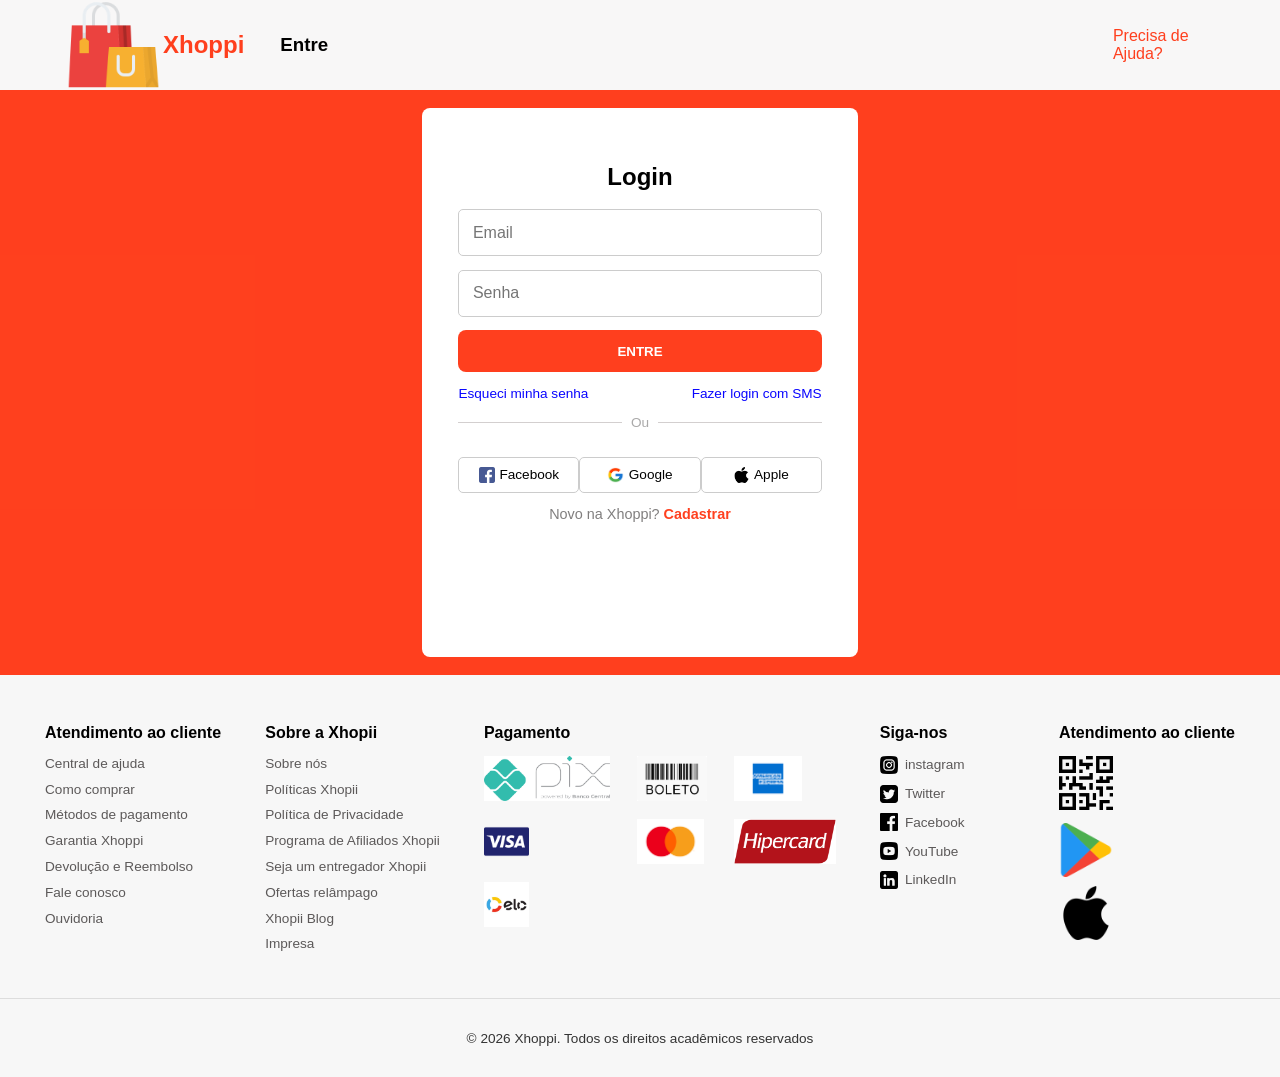
<file: view/index.html>
<!DOCTYPE html>
<html lang="pt-BR">
<head>
    <meta charset="UTF-8">
    <meta name="viewport" content="width=device-width, initial-scale=1.0">
    <title>Login</title>
    <link rel="stylesheet" href="../assets/style.css">
</head>
<body>

    <section class="barra-inicial">
        <img class="logo" src="../assets/img/logo-xhoppi.png">
        <section class="conteudo-inicial">
            <h2>Xhoppi</h2>
        </section>
        <h3>Entre</h3>
        <p>Precisa de Ajuda?</p>
    </section>

   <section class="fundo">
    <section class="forms">
        <h2>Login</h2>

        <input type="email" placeholder="Email"  required>
        <input type="password" placeholder="Senha" required>

        <button class="btn-entrar"><a href="home.html">ENTRE</a></button> 

        <div class="links-linha">
            <a href="redefinir-senha.html">Esqueci minha senha</a>
            <a href="#">Fazer login com SMS</a>
        </div>

        <div class="divisor">
            <p>Ou</p>
        </div>

        <div class="login-social">
            <button class="social">
                <img src="../assets/img/facebook-azul.png" alt="Facebook login"> Facebook
            </button>

            <button class="social">
                <img src="../assets/img/google.png" alt="Facebook login"> Google
            </button>

            <button class="social">
                <img src="../assets/img/apple.png" alt="Facebook login"> Apple
            </button>
        </div>

        <p class="cadastro-texto">Novo na Xhoppi? <a href="cadastro-cliente.html">Cadastrar</a></p>
    </section>
    
</section>

    <section class="rodape">
    <div class="rodape-coluna">
        <h1>Atendimento ao cliente</h1>
        <ul>
            <li>Central de ajuda</li>
            <li>Como comprar</li>
            <li>Métodos de pagamento</li>
            <li>Garantia Xhoppi</li>
            <li>Devolução e Reembolso</li>
            <li>Fale conosco</li>
            <li>Ouvidoria</li>
        </ul>
    </div>

    <div class="rodape-coluna">
        <h1>Sobre a Xhopii</h1>
        <ul>
            <li>Sobre nós</li>
            <li>Políticas Xhopii</li>
            <li>Política de Privacidade</li>
            <li>Programa de Afiliados Xhopii</li>
            <li>Seja um entregador Xhopii</li>
            <li>Ofertas relâmpago</li>
            <li>Xhopii Blog</li>
            <li>Impresa</li>
        </ul>
    </div>

    <div class="rodape-coluna">
        <h1>Pagamento</h1>
        <div class="pagamento-icones">
            <img src="../assets/img/pix.png" alt="Pix">
            <img src="../assets/img/boleto.png" alt="Boleto">
            <img src="../assets/img/amex.png" alt="Amex">
            <img src="../assets/img/visa.png" alt="Visa">
            <img src="../assets/img/master.png" alt="Mastercard">
            <img src="../assets/img/hipercard.png" alt="Hipercard">
            <img src="../assets/img/elo.png" alt="Elo">
        </div>
    </div>

    <div class="rodape-coluna">
        <h1>Siga-nos</h1>
        <ul>
          <li><img src="../assets/img/insta.png" alt="logo instagram"> instagram</li>  
            <li> <img src="../assets/img/twitter.png" alt="logo twitter"> Twitter</li>
            <li><img src="../assets/img/facebook.png" alt=""> Facebook</li>
            <li><img src="../assets/img/youtube.png" alt=""> YouTube</li>
            <li><img src="../assets/img/linkedin.png" alt="logo Linkedin"> LinkedIn</li>
        </ul>
    </div>

    <div class="rodape-coluna">
        <h1>Atendimento ao cliente</h1>
        <img class="qrcode" src="../assets/img/qr.png" alt="QR Code">
        <img class="loja-app" src="../assets/img/google-play.png" alt="Google Play">
        <img class="loja-app" src="../assets/img/app-store.png" alt="App Store">
    </div>
</section>

<section class="rodape-final">
    <p>&copy; 2026 Xhoppi. Todos os direitos acadêmicos reservados</p>
</section>


</body>
</html>
</file>
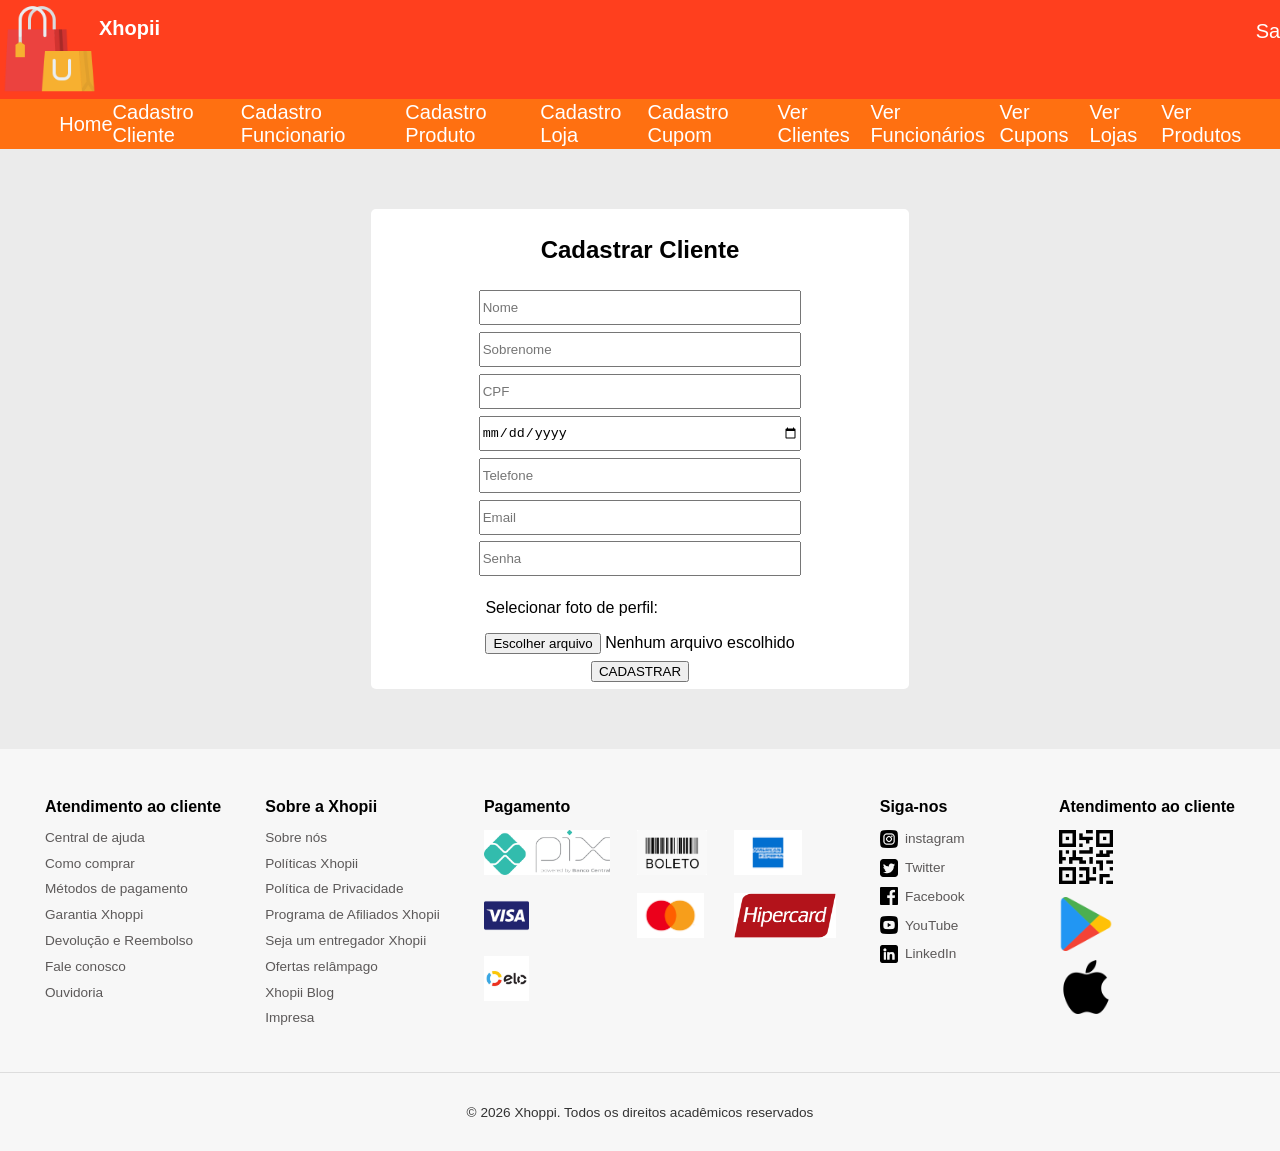
<file: view/cadastro-cliente.html>
<!DOCTYPE html>
<html lang="pt-BR">
<head>
    <meta charset="UTF-8">
    <meta name="viewport" content="width=device-width, initial-scale=1.0">
    <title>Cadastro Cliente</title>
    <link rel="stylesheet" href="../assets/cliente.css">
</head>
<body>
    <header class="logo">
        <img src="../assets/img/logo-xhoppi.png" alt="Logo Xhopii">
        <h2>Xhopii</h2>
        <p><a href="index.html">Sair</a></p>
    </header>

    <nav class="menu">
        <ul>
            <li><a href="home.html">Home</a></li>
            <li><a href="cadastro-cliente.html">Cadastro Cliente</a></li>
            <li><a href="cadastro-funcionario.html">Cadastro Funcionario</a></li>
            <li><a href="cadastro-produto.html">Cadastro Produto</a></li>
            <li><a href="cadastro-loja.html">Cadastro Loja</a></li>
            <li><a href="cadastro-cupom.html">Cadastro Cupom</a></li>
            <li><a href="ver-cliente.html">Ver Clientes</a></li>
            <li><a href="ver-funcionario.html">Ver Funcionários</a></li>
            <li><a href="ver-cupom.html">Ver Cupons</a></li>
            <li><a href="ver-loja.html">Ver Lojas</a></li>
            <li><a href="produtos.html">Ver Produtos</a></li>
        </ul>
    </nav>
<main>
    <section class="cadastro">
        <form action="#">
            <div class="Titulo"><h1>Cadastrar Cliente</h1></div>
            <input type="text" placeholder="Nome">
            <input type="text" placeholder="Sobrenome">
            <input type="text" placeholder="CPF">
            <input type="date">
            <input type="tel" placeholder="Telefone">
            <input type="email" placeholder="Email">
            <input type="password" placeholder="Senha">
            <div class="selecionar-foto">
                <p>Selecionar foto de perfil:</p>
                <div class="upload">
                    <button type="button" class="escolher">Escolher arquivo</button>
                    <span class="nenhum">Nenhum arquivo escolhido</span>
                </div>
            </div>
            <button type="submit" class="btn-cadastrar">CADASTRAR</button>
        </form>
    </section>
</main>


    <section class="rodape">
        <div class="rodape-coluna">
            <h1>Atendimento ao cliente</h1>
            <ul>
                <li>Central de ajuda</li>
                <li>Como comprar</li>
                <li>Métodos de pagamento</li>
                <li>Garantia Xhoppi</li>
                <li>Devolução e Reembolso</li>
                <li>Fale conosco</li>
                <li>Ouvidoria</li>
            </ul>
        </div>
    
        <div class="rodape-coluna">
            <h1>Sobre a Xhopii</h1>
            <ul>
                <li>Sobre nós</li>
                <li>Políticas Xhopii</li>
                <li>Política de Privacidade</li>
                <li>Programa de Afiliados Xhopii</li>
                <li>Seja um entregador Xhopii</li>
                <li>Ofertas relâmpago</li>
                <li>Xhopii Blog</li>
                <li>Impresa</li>
            </ul>
        </div>
    
        <div class="rodape-coluna">
            <h1>Pagamento</h1>
            <div class="pagamento-icones">
                <img src="../assets/img/pix.png" alt="Pix">
                <img src="../assets/img/boleto.png" alt="Boleto">
                <img src="../assets/img/amex.png" alt="Amex">
                <img src="../assets/img/visa.png" alt="Visa">
                <img src="../assets/img/master.png" alt="Mastercard">
                <img src="../assets/img/hipercard.png" alt="Hipercard">
                <img src="../assets/img/elo.png" alt="Elo">
            </div>
        </div>
    
        <div class="rodape-coluna">
            <h1>Siga-nos</h1>
            <ul>
              <li><img src="../assets/img/insta.png" alt="logo instagram"> instagram</li>  
                <li> <img src="../assets/img/twitter.png" alt="logo twitter"> Twitter</li>
                <li><img src="../assets/img/facebook.png" alt=""> Facebook</li>
                <li><img src="../assets/img/youtube.png" alt=""> YouTube</li>
                <li><img src="../assets/img/linkedin.png" alt="logo Linkedin"> LinkedIn</li>
            </ul>
        </div>
    
        <div class="rodape-coluna">
            <h1>Atendimento ao cliente</h1>
            <img class="qrcode" src="../assets/img/qr.png" alt="QR Code">
            <img class="loja-app" src="../assets/img/google-play.png" alt="Google Play">
            <img class="loja-app" src="../assets/img/app-store.png" alt="App Store">
        </div>
    </section>
    
    <section class="rodape-final">
        <p>&copy; 2026 Xhoppi. Todos os direitos acadêmicos reservados</p>
    </section>
</body>
</html>
</file>
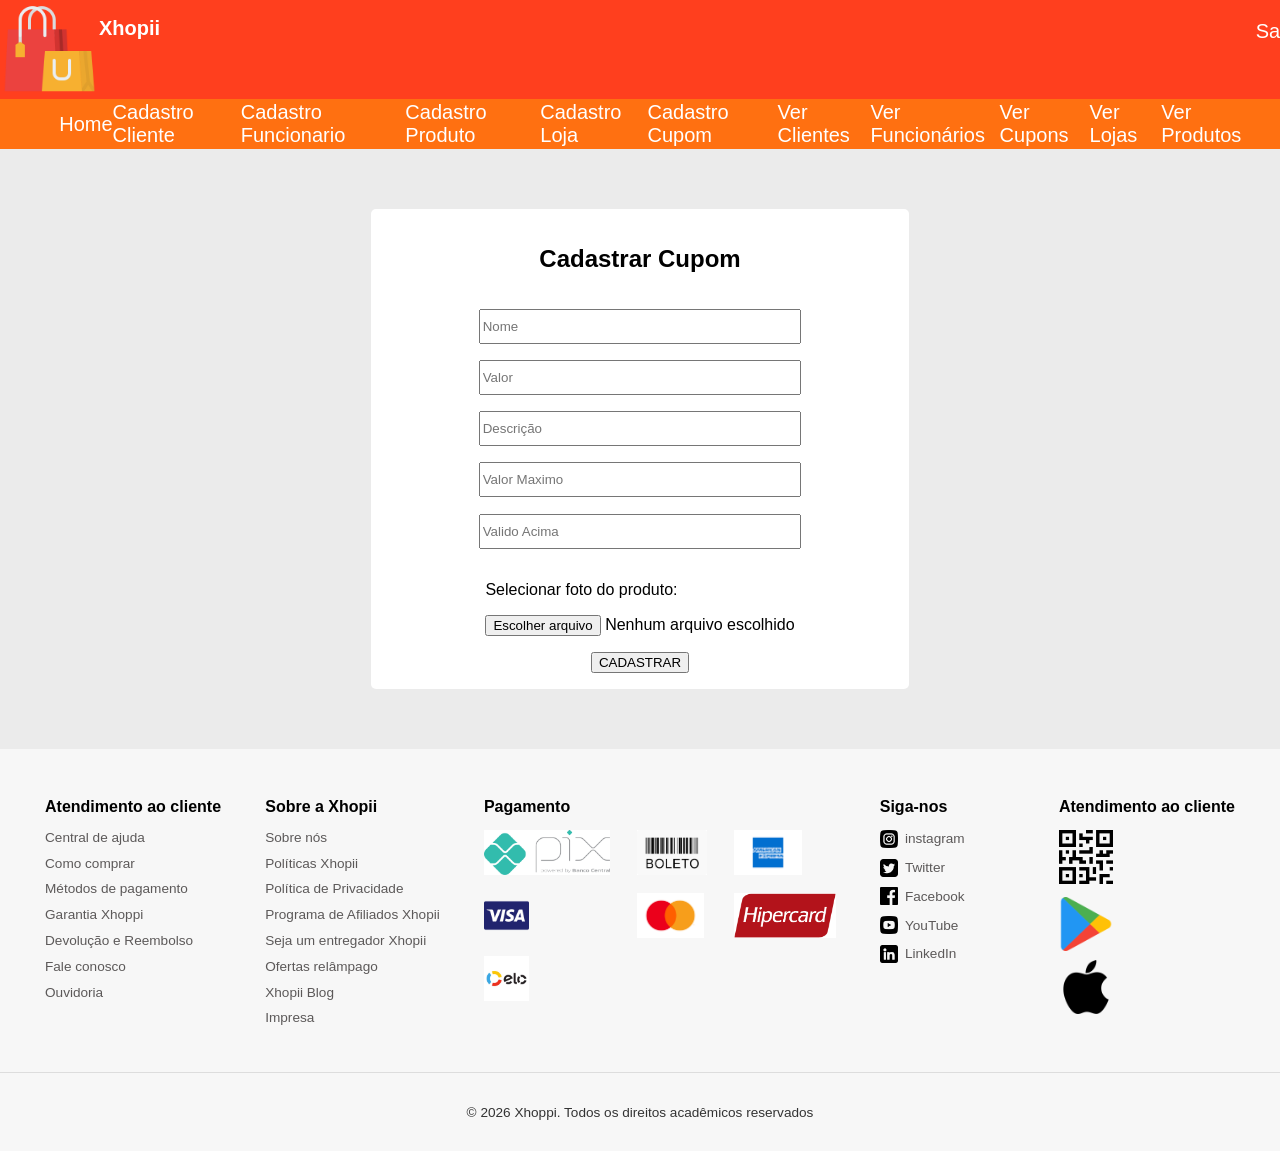
<file: view/cadastro-cupom.html>
<!DOCTYPE html>
<html lang="pt-BR">
<head>
    <meta charset="UTF-8">
    <meta name="viewport" content="width=device-width, initial-scale=1.0">
    <title>Cadastro Produto</title>
    <link rel="stylesheet" href="../assets/cliente.css">
</head>
<body>
    <header class="logo">
        <img src="../assets/img/logo-xhoppi.png" alt="Logo Xhopii">
        <h2>Xhopii</h2>
        <p><a href="index.html">Sair</a></p>
    </header>

    <nav class="menu">
        <ul>
            <li><a href="home.html">Home</a></li>
            <li><a href="cadastro-cliente.html">Cadastro Cliente</a></li>
            <li><a href="cadastro-funcionario.html">Cadastro Funcionario</a></li>
            <li><a href="cadastro-produto.html">Cadastro Produto</a></li>
            <li><a href="cadastro-loja.html">Cadastro Loja</a></li>
            <li><a href="cadastro-cupom.html">Cadastro Cupom</a></li>
            <li><a href="ver-cliente.html">Ver Clientes</a></li>
            <li><a href="ver-funcionario.html">Ver Funcionários</a></li>
            <li><a href="ver-cupom.html">Ver Cupons</a></li>
            <li><a href="ver-loja.html">Ver Lojas</a></li>
            <li><a href="produtos.html">Ver Produtos</a></li>
        </ul>
    </nav>
<main>
    <section class="cadastro">
        <form action="#">
            <div class="Titulo"><h1>Cadastrar Cupom</h1></div>
            <input type="text" placeholder="Nome">
            <input type="text" placeholder="Valor">
            <input type="text" placeholder="Descrição">
            <input type="text" placeholder="Valor Maximo">
            <input type="text" placeholder="Valido Acima">
            
            <div class="selecionar-foto">
                <p>Selecionar foto do produto:</p>
                <div class="upload">
                    <button type="button" class="escolher">Escolher arquivo</button>
                    <span class="nenhum">Nenhum arquivo escolhido</span>
                </div>
            </div>
            <button type="submit" class="btn-cadastrar">CADASTRAR</button>
        </form>
    </section>
</main>


    <section class="rodape">
        <div class="rodape-coluna">
            <h1>Atendimento ao cliente</h1>
            <ul>
                <li>Central de ajuda</li>
                <li>Como comprar</li>
                <li>Métodos de pagamento</li>
                <li>Garantia Xhoppi</li>
                <li>Devolução e Reembolso</li>
                <li>Fale conosco</li>
                <li>Ouvidoria</li>
            </ul>
        </div>
    
        <div class="rodape-coluna">
            <h1>Sobre a Xhopii</h1>
            <ul>
                <li>Sobre nós</li>
                <li>Políticas Xhopii</li>
                <li>Política de Privacidade</li>
                <li>Programa de Afiliados Xhopii</li>
                <li>Seja um entregador Xhopii</li>
                <li>Ofertas relâmpago</li>
                <li>Xhopii Blog</li>
                <li>Impresa</li>
            </ul>
        </div>
    
        <div class="rodape-coluna">
            <h1>Pagamento</h1>
            <div class="pagamento-icones">
                <img src="../assets/img/pix.png" alt="Pix">
                <img src="../assets/img/boleto.png" alt="Boleto">
                <img src="../assets/img/amex.png" alt="Amex">
                <img src="../assets/img/visa.png" alt="Visa">
                <img src="../assets/img/master.png" alt="Mastercard">
                <img src="../assets/img/hipercard.png" alt="Hipercard">
                <img src="../assets/img/elo.png" alt="Elo">
            </div>
        </div>
    
        <div class="rodape-coluna">
            <h1>Siga-nos</h1>
            <ul>
              <li><img src="../assets/img/insta.png" alt="logo instagram"> instagram</li>  
                <li> <img src="../assets/img/twitter.png" alt="logo twitter"> Twitter</li>
                <li><img src="../assets/img/facebook.png" alt=""> Facebook</li>
                <li><img src="../assets/img/youtube.png" alt=""> YouTube</li>
                <li><img src="../assets/img/linkedin.png" alt="logo Linkedin"> LinkedIn</li>
            </ul>
        </div>
    
        <div class="rodape-coluna">
            <h1>Atendimento ao cliente</h1>
            <img class="qrcode" src="../assets/img/qr.png" alt="QR Code">
            <img class="loja-app" src="../assets/img/google-play.png" alt="Google Play">
            <img class="loja-app" src="../assets/img/app-store.png" alt="App Store">
        </div>
    </section>
    
    <section class="rodape-final">
        <p>&copy; 2026 Xhoppi. Todos os direitos acadêmicos reservados</p>
    </section>
</body>
</html>
</file>
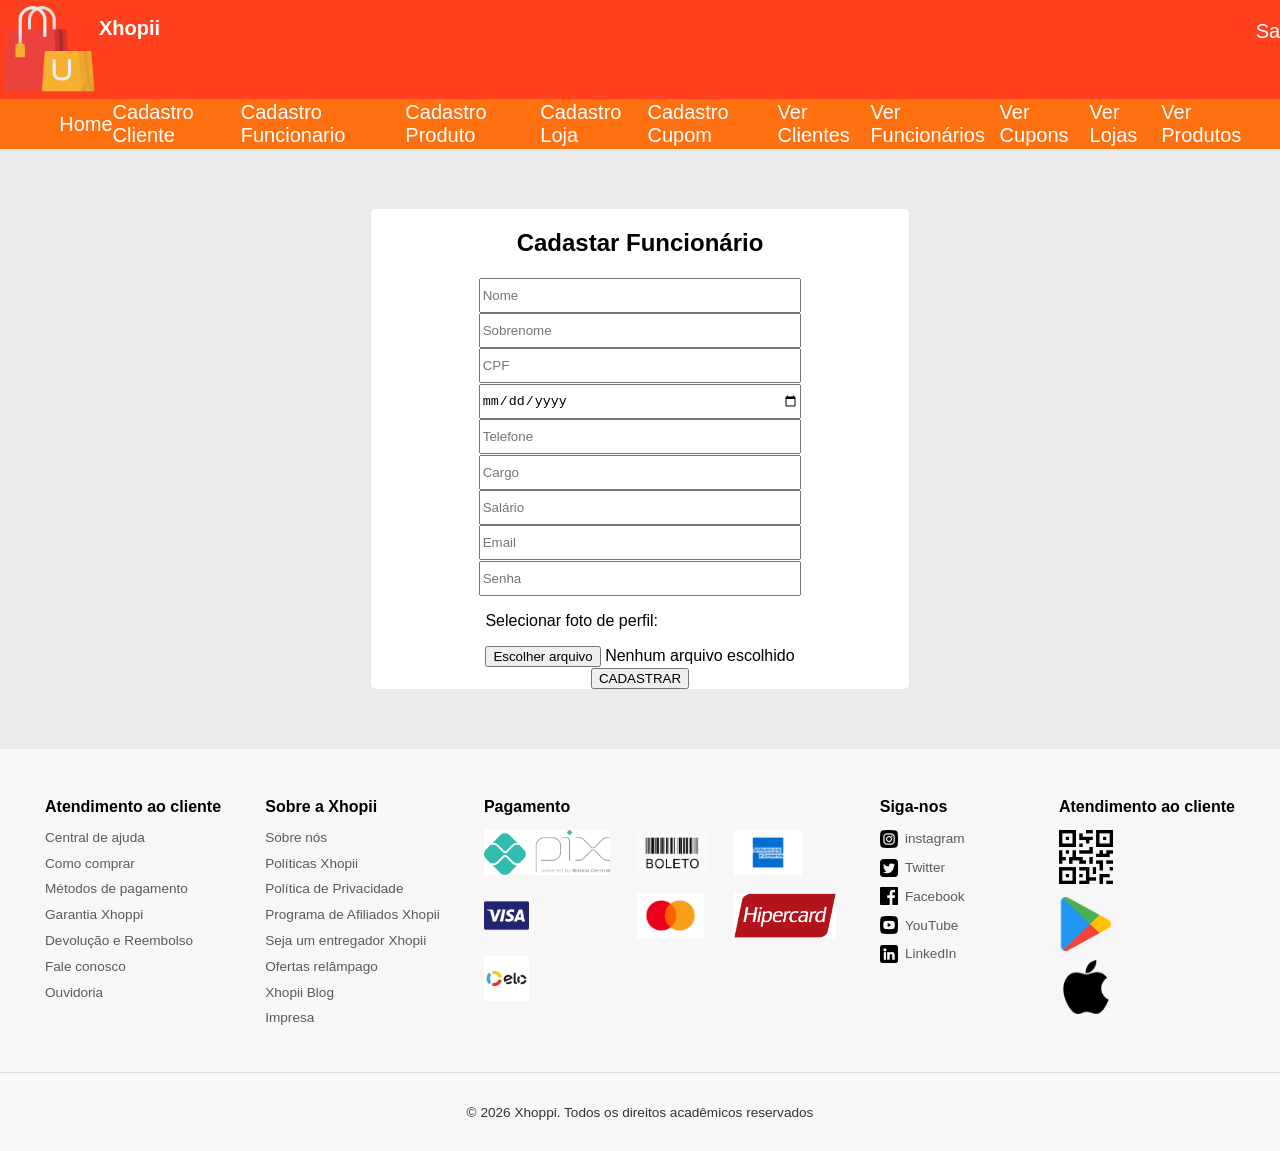
<file: view/cadastro-funcionario.html>
<!DOCTYPE html>
<html lang="pt-BR">
<head>
    <meta charset="UTF-8">
    <meta name="viewport" content="width=device-width, initial-scale=1.0">
    <title>Cadastro Funcionario</title>
    <link rel="stylesheet" href="../assets/cliente.css">
</head>
<body>
    <header class="logo">
        <img src="../assets/img/logo-xhoppi.png" alt="Logo Xhopii">
        <h2>Xhopii</h2>
        <p><a href="index.html">Sair</a></p>
    </header>

    <nav class="menu">
        <ul>
            <li><a href="home.html">Home</a></li>
            <li><a href="cadastro-cliente.html">Cadastro Cliente</a></li>
            <li><a href="cadastro-funcionario.html">Cadastro Funcionario</a></li>
            <li><a href="cadastro-produto.html">Cadastro Produto</a></li>
            <li><a href="cadastro-loja.html">Cadastro Loja</a></li>
            <li><a href="cadastro-cupom.html">Cadastro Cupom</a></li>
            <li><a href="ver-cliente.html">Ver Clientes</a></li>
            <li><a href="ver-funcionario.html">Ver Funcionários</a></li>
            <li><a href="ver-cupom.html">Ver Cupons</a></li>
            <li><a href="ver-loja.html">Ver Lojas</a></li>
            <li><a href="produtos.html">Ver Produtos</a></li>
        </ul>
    </nav>
<main>
    <section class="cadastro">
        <form action="#">
            <div class="Titulo"><h1>Cadastar Funcionário</h1></div>
            <input type="text" placeholder="Nome">
            <input type="text" placeholder="Sobrenome">
            <input type="text" placeholder="CPF">
            <input type="date">
            <input type="tel" placeholder="Telefone">
            <input type="text" placeholder="Cargo">
            <input type="text" placeholder="Salário">
            <input type="email" placeholder="Email">
            <input type="password" placeholder="Senha">
            <div class="selecionar-foto">
                <p>Selecionar foto de perfil:</p>
                <div class="upload">
                    <button type="button" class="escolher">Escolher arquivo</button>
                    <span class="nenhum">Nenhum arquivo escolhido</span>
                </div>
            </div>
            <button type="submit" class="btn-cadastrar">CADASTRAR</button>
        </form>
    </section>
</main>


    <section class="rodape">
        <div class="rodape-coluna">
            <h1>Atendimento ao cliente</h1>
            <ul>
                <li>Central de ajuda</li>
                <li>Como comprar</li>
                <li>Métodos de pagamento</li>
                <li>Garantia Xhoppi</li>
                <li>Devolução e Reembolso</li>
                <li>Fale conosco</li>
                <li>Ouvidoria</li>
            </ul>
        </div>
    
        <div class="rodape-coluna">
            <h1>Sobre a Xhopii</h1>
            <ul>
                <li>Sobre nós</li>
                <li>Políticas Xhopii</li>
                <li>Política de Privacidade</li>
                <li>Programa de Afiliados Xhopii</li>
                <li>Seja um entregador Xhopii</li>
                <li>Ofertas relâmpago</li>
                <li>Xhopii Blog</li>
                <li>Impresa</li>
            </ul>
        </div>
    
        <div class="rodape-coluna">
            <h1>Pagamento</h1>
            <div class="pagamento-icones">
                <img src="../assets/img/pix.png" alt="Pix">
                <img src="../assets/img/boleto.png" alt="Boleto">
                <img src="../assets/img/amex.png" alt="Amex">
                <img src="../assets/img/visa.png" alt="Visa">
                <img src="../assets/img/master.png" alt="Mastercard">
                <img src="../assets/img/hipercard.png" alt="Hipercard">
                <img src="../assets/img/elo.png" alt="Elo">
            </div>
        </div>
    
        <div class="rodape-coluna">
            <h1>Siga-nos</h1>
            <ul>
              <li><img src="../assets/img/insta.png" alt="logo instagram"> instagram</li>  
                <li> <img src="../assets/img/twitter.png" alt="logo twitter"> Twitter</li>
                <li><img src="../assets/img/facebook.png" alt=""> Facebook</li>
                <li><img src="../assets/img/youtube.png" alt=""> YouTube</li>
                <li><img src="../assets/img/linkedin.png" alt="logo Linkedin"> LinkedIn</li>
            </ul>
        </div>
    
        <div class="rodape-coluna">
            <h1>Atendimento ao cliente</h1>
            <img class="qrcode" src="../assets/img/qr.png" alt="QR Code">
            <img class="loja-app" src="../assets/img/google-play.png" alt="Google Play">
            <img class="loja-app" src="../assets/img/app-store.png" alt="App Store">
        </div>
    </section>
    
    <section class="rodape-final">
        <p>&copy; 2026 Xhoppi. Todos os direitos acadêmicos reservados</p>
    </section>
</body>
</html>
</file>
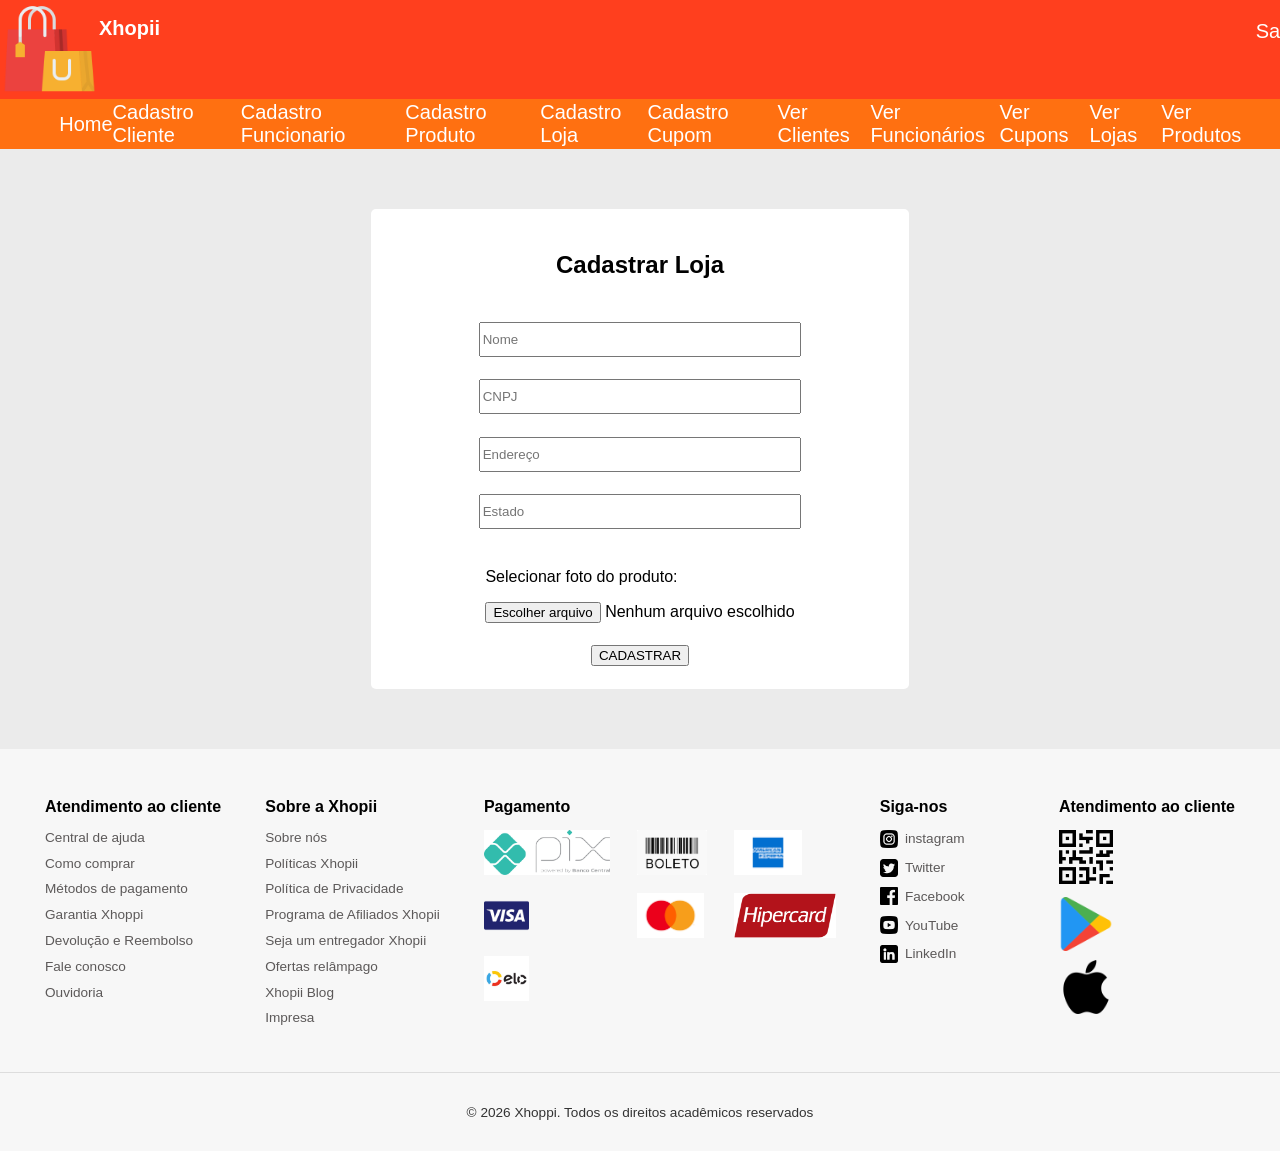
<file: view/cadastro-loja.html>
<!DOCTYPE html>
<html lang="pt-BR">
<head>
    <meta charset="UTF-8">
    <meta name="viewport" content="width=device-width, initial-scale=1.0">
    <title>Cadastro Produto</title>
    <link rel="stylesheet" href="../assets/cliente.css">
</head>
<body>
    <header class="logo">
        <img src="../assets/img/logo-xhoppi.png" alt="Logo Xhopii">
        <h2>Xhopii</h2>
        <p><a href="index.html">Sair</a></p>
    </header>

    <nav class="menu">
        <ul>
            <li><a href="home.html">Home</a></li>
            <li><a href="cadastro-cliente.html">Cadastro Cliente</a></li>
            <li><a href="cadastro-funcionario.html">Cadastro Funcionario</a></li>
            <li><a href="cadastro-produto.html">Cadastro Produto</a></li>
            <li><a href="cadastro-loja.html">Cadastro Loja</a></li>
            <li><a href="cadastro-cupom.html">Cadastro Cupom</a></li>
            <li><a href="ver-cliente.html">Ver Clientes</a></li>
            <li><a href="ver-funcionario.html">Ver Funcionários</a></li>
            <li><a href="ver-cupom.html">Ver Cupons</a></li>
            <li><a href="ver-loja.html">Ver Lojas</a></li>
            <li><a href="produtos.html">Ver Produtos</a></li>
        </ul>
    </nav>
<main>
    <section class="cadastro">
        <form action="#">
            <div class="Titulo"><h1>Cadastrar Loja</h1></div>
            <input type="text" placeholder="Nome">
            <input type="text" placeholder="CNPJ">
            <input type="text" placeholder="Endereço">
            <input type="text" placeholder="Estado">
            
            <div class="selecionar-foto">
                <p>Selecionar foto do produto:</p>
                <div class="upload">
                    <button type="button" class="escolher">Escolher arquivo</button>
                    <span class="nenhum">Nenhum arquivo escolhido</span>
                </div>
            </div>
            <button type="submit" class="btn-cadastrar">CADASTRAR</button>
        </form>
    </section>
</main>


    <section class="rodape">
        <div class="rodape-coluna">
            <h1>Atendimento ao cliente</h1>
            <ul>
                <li>Central de ajuda</li>
                <li>Como comprar</li>
                <li>Métodos de pagamento</li>
                <li>Garantia Xhoppi</li>
                <li>Devolução e Reembolso</li>
                <li>Fale conosco</li>
                <li>Ouvidoria</li>
            </ul>
        </div>
    
        <div class="rodape-coluna">
            <h1>Sobre a Xhopii</h1>
            <ul>
                <li>Sobre nós</li>
                <li>Políticas Xhopii</li>
                <li>Política de Privacidade</li>
                <li>Programa de Afiliados Xhopii</li>
                <li>Seja um entregador Xhopii</li>
                <li>Ofertas relâmpago</li>
                <li>Xhopii Blog</li>
                <li>Impresa</li>
            </ul>
        </div>
    
        <div class="rodape-coluna">
            <h1>Pagamento</h1>
            <div class="pagamento-icones">
                <img src="../assets/img/pix.png" alt="Pix">
                <img src="../assets/img/boleto.png" alt="Boleto">
                <img src="../assets/img/amex.png" alt="Amex">
                <img src="../assets/img/visa.png" alt="Visa">
                <img src="../assets/img/master.png" alt="Mastercard">
                <img src="../assets/img/hipercard.png" alt="Hipercard">
                <img src="../assets/img/elo.png" alt="Elo">
            </div>
        </div>
    
        <div class="rodape-coluna">
            <h1>Siga-nos</h1>
            <ul>
              <li><img src="../assets/img/insta.png" alt="logo instagram"> instagram</li>  
                <li> <img src="../assets/img/twitter.png" alt="logo twitter"> Twitter</li>
                <li><img src="../assets/img/facebook.png" alt=""> Facebook</li>
                <li><img src="../assets/img/youtube.png" alt=""> YouTube</li>
                <li><img src="../assets/img/linkedin.png" alt="logo Linkedin"> LinkedIn</li>
            </ul>
        </div>
    
        <div class="rodape-coluna">
            <h1>Atendimento ao cliente</h1>
            <img class="qrcode" src="../assets/img/qr.png" alt="QR Code">
            <img class="loja-app" src="../assets/img/google-play.png" alt="Google Play">
            <img class="loja-app" src="../assets/img/app-store.png" alt="App Store">
        </div>
    </section>
    
    <section class="rodape-final">
        <p>&copy; 2026 Xhoppi. Todos os direitos acadêmicos reservados</p>
    </section>
</body>
</html>
</file>
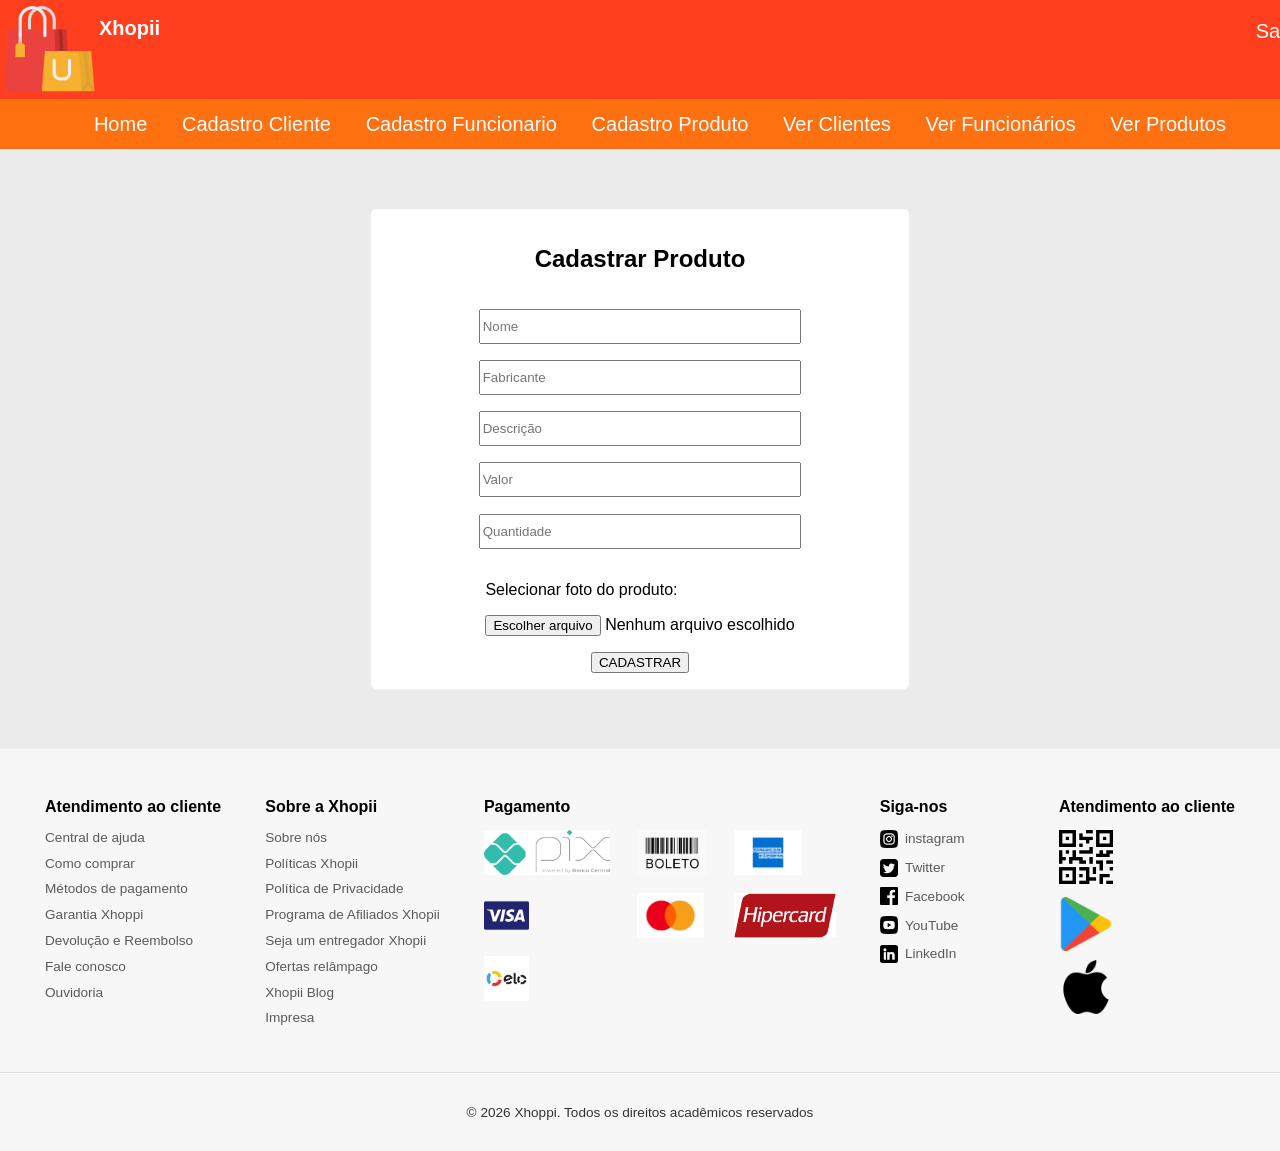
<file: view/cadastro-produto.html>
<!DOCTYPE html>
<html lang="pt-BR">
<head>
    <meta charset="UTF-8">
    <meta name="viewport" content="width=device-width, initial-scale=1.0">
    <title>Cadastro Produto</title>
    <link rel="stylesheet" href="../assets/cliente.css">
</head>
<body>
    <header class="logo">
        <img src="../assets/img/logo-xhoppi.png" alt="Logo Xhopii">
        <h2>Xhopii</h2>
        <p><a href="index.html">Sair</a></p>
    </header>

    <nav class="menu">
        <ul>
            <li><a href="home.html">Home</a></li>
            <li><a href="cadastro-cliente.html">Cadastro Cliente</a></li>
            <li><a href="cadastro-funcionario.html">Cadastro Funcionario</a></li>
            <li><a href="cadastro-produto.html">Cadastro Produto</a></li>
            <li><a href="ver-cliente.html">Ver Clientes</a></li>
            <li><a href="ver-funcionario.html">Ver Funcionários</a></li>
            <li><a href="produtos.html">Ver Produtos</a></li>
        </ul>
    </nav>
<main>
    <section class="cadastro">
        <form action="#">
            <div class="Titulo"><h1>Cadastrar Produto</h1></div>
            <input type="text" placeholder="Nome">
            <input type="text" placeholder="Fabricante">
            <input type="text" placeholder="Descrição">
            <input type="text" placeholder="Valor">
            <input type="text" placeholder="Quantidade">
            
            <div class="selecionar-foto">
                <p>Selecionar foto do produto:</p>
                <div class="upload">
                    <button type="button" class="escolher">Escolher arquivo</button>
                    <span class="nenhum">Nenhum arquivo escolhido</span>
                </div>
            </div>
            <button type="submit" class="btn-cadastrar">CADASTRAR</button>
        </form>
    </section>
</main>


    <section class="rodape">
        <div class="rodape-coluna">
            <h1>Atendimento ao cliente</h1>
            <ul>
                <li>Central de ajuda</li>
                <li>Como comprar</li>
                <li>Métodos de pagamento</li>
                <li>Garantia Xhoppi</li>
                <li>Devolução e Reembolso</li>
                <li>Fale conosco</li>
                <li>Ouvidoria</li>
            </ul>
        </div>
    
        <div class="rodape-coluna">
            <h1>Sobre a Xhopii</h1>
            <ul>
                <li>Sobre nós</li>
                <li>Políticas Xhopii</li>
                <li>Política de Privacidade</li>
                <li>Programa de Afiliados Xhopii</li>
                <li>Seja um entregador Xhopii</li>
                <li>Ofertas relâmpago</li>
                <li>Xhopii Blog</li>
                <li>Impresa</li>
            </ul>
        </div>
    
        <div class="rodape-coluna">
            <h1>Pagamento</h1>
            <div class="pagamento-icones">
                <img src="../assets/img/pix.png" alt="Pix">
                <img src="../assets/img/boleto.png" alt="Boleto">
                <img src="../assets/img/amex.png" alt="Amex">
                <img src="../assets/img/visa.png" alt="Visa">
                <img src="../assets/img/master.png" alt="Mastercard">
                <img src="../assets/img/hipercard.png" alt="Hipercard">
                <img src="../assets/img/elo.png" alt="Elo">
            </div>
        </div>
    
        <div class="rodape-coluna">
            <h1>Siga-nos</h1>
            <ul>
              <li><img src="../assets/img/insta.png" alt="logo instagram"> instagram</li>  
                <li> <img src="../assets/img/twitter.png" alt="logo twitter"> Twitter</li>
                <li><img src="../assets/img/facebook.png" alt=""> Facebook</li>
                <li><img src="../assets/img/youtube.png" alt=""> YouTube</li>
                <li><img src="../assets/img/linkedin.png" alt="logo Linkedin"> LinkedIn</li>
            </ul>
        </div>
    
        <div class="rodape-coluna">
            <h1>Atendimento ao cliente</h1>
            <img class="qrcode" src="../assets/img/qr.png" alt="QR Code">
            <img class="loja-app" src="../assets/img/google-play.png" alt="Google Play">
            <img class="loja-app" src="../assets/img/app-store.png" alt="App Store">
        </div>
    </section>
    
    <section class="rodape-final">
        <p>&copy; 2026 Xhoppi. Todos os direitos acadêmicos reservados</p>
    </section>
</body>
</html>
</file>
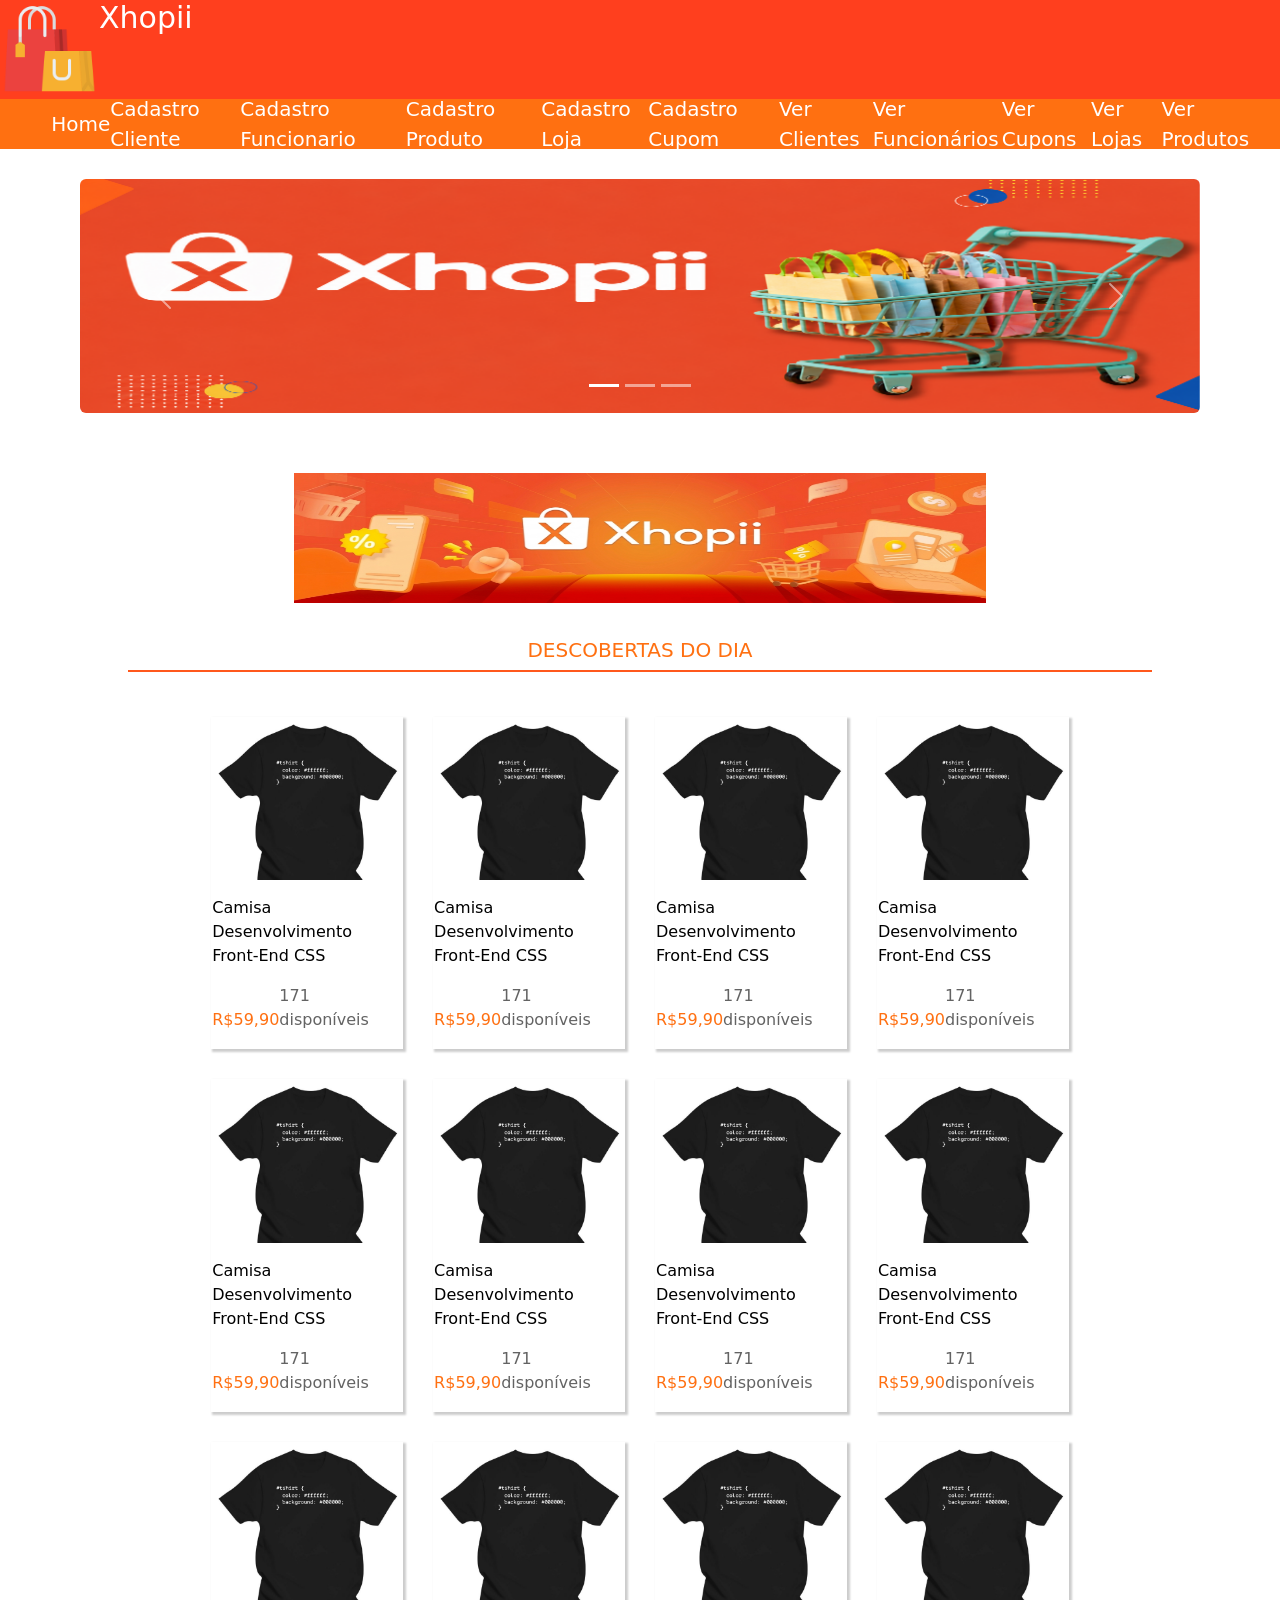
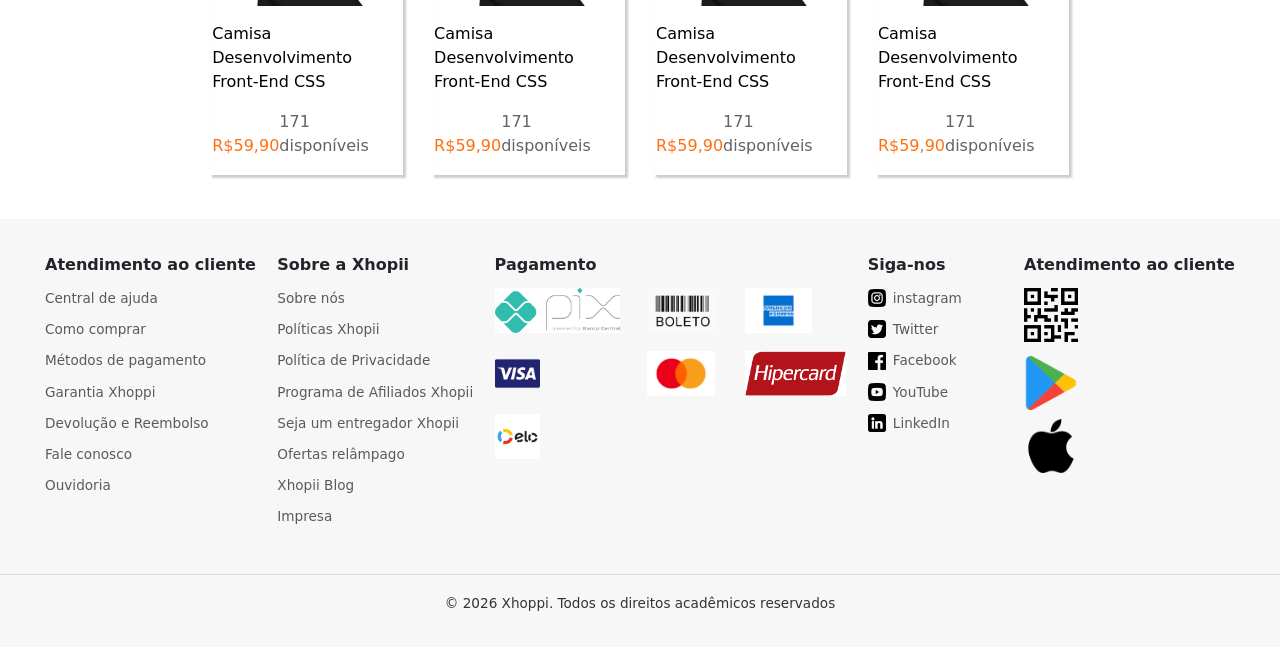
<file: view/home.html>
<!DOCTYPE html>
<html lang="pt-BR">
<head>
    <meta charset="UTF-8">
    <meta name="viewport" content="width=device-width, initial-scale=1.0">
    <link rel="stylesheet" href="../assets/home.css">
    <link href="https://cdn.jsdelivr.net/npm/bootstrap@5.3.3/dist/css/bootstrap.min.css" rel="stylesheet">
    <title>Home</title>
</head>
<body>
    
    <header class="logo">
        <img src="../assets/img/logo-xhoppi.png" alt="Logo Xhopii">
        <h2>Xhopii</h2>
        <p><a href="index.html">Sair</a></p>
    </header>

    <nav class="menu">
        <ul>
            <li><a href="home.html">Home</a></li>
            <li><a href="cadastro-cliente.html">Cadastro Cliente</a></li>
            <li><a href="cadastro-funcionario.html">Cadastro Funcionario</a></li>
            <li><a href="cadastro-produto.html">Cadastro Produto</a></li>
            <li><a href="cadastro-loja.html">Cadastro Loja</a></li>
            <li><a href="cadastro-cupom.html">Cadastro Cupom</a></li>
            <li><a href="ver-cliente.html">Ver Clientes</a></li>
            <li><a href="ver-funcionario.html">Ver Funcionários</a></li>
            <li><a href="ver-cupom.html">Ver Cupons</a></li>
            <li><a href="ver-loja.html">Ver Lojas</a></li>
            <li><a href="produtos.html">Ver Produtos</a></li>
        </ul>
    </nav>

    <!-- Carrossel -->
   <div class="container-carousel">
        <div id="carouselXhopii" class="carousel slide banner-carousel" data-bs-ride="carousel">

            <div class="carousel-indicators">
                <button type="button" data-bs-target="#carouselXhopii" data-bs-slide-to="0" class="active" aria-current="true" aria-label="Slide 1"></button>
                <button type="button" data-bs-target="#carouselXhopii" data-bs-slide-to="1" aria-label="Slide 2"></button>
                <button type="button" data-bs-target="#carouselXhopii" data-bs-slide-to="2" aria-label="Slide 3"></button>
            </div>

            <div class="carousel-inner">
                <div class="carousel-item active">
                    <img src="../assets/img/card1.png" class="d-block w-100" alt="Card 1">
                </div>
                <div class="carousel-item">
                    <img src="../assets/img/card2.png" class="d-block w-100" alt="Card 2">
                </div>
                <div class="carousel-item">
                    <img src="../assets/img/card3.png" class="d-block w-100" alt="Card 3">
                </div>
            </div>

            <button class="carousel-control-prev" type="button" data-bs-target="#carouselXhopii" data-bs-slide="prev">
                <span class="carousel-control-prev-icon" aria-hidden="true"></span>
                <span class="visually-hidden">Anterior</span>
            </button>
            <button class="carousel-control-next" type="button" data-bs-target="#carouselXhopii" data-bs-slide="next">
                <span class="carousel-control-next-icon" aria-hidden="true"></span>
                <span class="visually-hidden">Próximo</span>
            </button>

        </div>
    </div>
    <div class="anuncio">
        
            <img src="../assets/img/xhopii-banner.jpeg" alt="Banner Xhopii">
        
    </div>
    <div class="descobertas">
        <h5>DESCOBERTAS DO DIA</h5>
    </div>
     <section class="camisas">
        <a class="linkproduto" href="ver-produto.html"><div class="cartaocamisa">
            <figure><img src="../assets/img/produto1.png" alt=""></figure>
            <p>Camisa Desenvolvimento Front-End CSS</p>
            <div>
                <p>R$59,90</p>
                <p class="disponivel">171 disponíveis</p>
            </div>
        </div>
        </a>
        <a class="linkproduto" href="ver-produto.html"><div class="cartaocamisa">
            <figure><img src="../assets/img/produto1.png" alt=""></figure>
            <p>Camisa Desenvolvimento Front-End CSS</p>
            <div>
                <p>R$59,90</p>
                <p class="disponivel">171 disponíveis</p>
            </div>
        </div>
        </a>
        <a class="linkproduto" href="ver-produto.html"><div class="cartaocamisa">
            <figure><img src="../assets/img/produto1.png" alt=""></figure>
            <p>Camisa Desenvolvimento Front-End CSS</p>
            <div>
                <p>R$59,90</p>
                <p class="disponivel">171 disponíveis</p>
            </div>
        </div>
        </a>
        <a class="linkproduto" href="ver-produto.html"><div class="cartaocamisa">
            <figure><img src="../assets/img/produto1.png" alt=""></figure>
            <p>Camisa Desenvolvimento Front-End CSS</p>
            <div>
                <p>R$59,90</p>
                <p class="disponivel">171 disponíveis</p>
            </div>
        </div>
        </a>
        <a class="linkproduto" href="ver-produto.html"><div class="cartaocamisa">
            <figure><img src="../assets/img/produto1.png" alt=""></figure>
            <p>Camisa Desenvolvimento Front-End CSS</p>
            <div>
                <p>R$59,90</p>
                <p class="disponivel">171 disponíveis</p>
            </div>
        </div>
        </a>
        <a class="linkproduto" href="ver-produto.html"><div class="cartaocamisa">
            <figure><img src="../assets/img/produto1.png" alt=""></figure>
            <p>Camisa Desenvolvimento Front-End CSS</p>
            <div>
                <p>R$59,90</p>
                <p class="disponivel">171 disponíveis</p>
            </div>
        </div>
        </a>
        <a class="linkproduto" href="ver-produto.html"><div class="cartaocamisa">
            <figure><img src="../assets/img/produto1.png" alt=""></figure>
            <p>Camisa Desenvolvimento Front-End CSS</p>
            <div>
                <p>R$59,90</p>
                <p class="disponivel">171 disponíveis</p>
            </div>
        </div>
        </a>
        <a class="linkproduto" href="ver-produto.html"><div class="cartaocamisa">
            <figure><img src="../assets/img/produto1.png" alt=""></figure>
            <p>Camisa Desenvolvimento Front-End CSS</p>
            <div>
                <p>R$59,90</p>
                <p class="disponivel">171 disponíveis</p>
            </div>
        </div>
        </a>
        <a class="linkproduto" href="ver-produto.html"><div class="cartaocamisa">
            <figure><img src="../assets/img/produto1.png" alt=""></figure>
            <p>Camisa Desenvolvimento Front-End CSS</p>
            <div>
                <p>R$59,90</p>
                <p class="disponivel">171 disponíveis</p>
            </div>
        </div>
        </a>
        <a class="linkproduto" href="ver-produto.html"><div class="cartaocamisa">
            <figure><img src="../assets/img/produto1.png" alt=""></figure>
            <p>Camisa Desenvolvimento Front-End CSS</p>
            <div>
                <p>R$59,90</p>
                <p class="disponivel">171 disponíveis</p>
            </div>
        </div>
        </a>
        <a class="linkproduto" href="ver-produto.html"><div class="cartaocamisa">
            <figure><img src="../assets/img/produto1.png" alt=""></figure>
            <p>Camisa Desenvolvimento Front-End CSS</p>
            <div>
                <p>R$59,90</p>
                <p class="disponivel">171 disponíveis</p>
            </div>
        </div>
        </a>
        <a class="linkproduto" href="ver-produto.html"><div class="cartaocamisa">
            <figure><img src="../assets/img/produto1.png" alt=""></figure>
            <p>Camisa Desenvolvimento Front-End CSS</p>
            <div>
                <p>R$59,90</p>
                <p class="disponivel">171 disponíveis</p>
            </div>
        </div>
        </a>
    </section>

    <section class="rodape">
        <div class="rodape-coluna">
            <h1>Atendimento ao cliente</h1>
            <ul>
                <li>Central de ajuda</li>
                <li>Como comprar</li>
                <li>Métodos de pagamento</li>
                <li>Garantia Xhoppi</li>
                <li>Devolução e Reembolso</li>
                <li>Fale conosco</li>
                <li>Ouvidoria</li>
            </ul>
        </div>
    
        <div class="rodape-coluna">
            <h1>Sobre a Xhopii</h1>
            <ul>
                <li>Sobre nós</li>
                <li>Políticas Xhopii</li>
                <li>Política de Privacidade</li>
                <li>Programa de Afiliados Xhopii</li>
                <li>Seja um entregador Xhopii</li>
                <li>Ofertas relâmpago</li>
                <li>Xhopii Blog</li>
                <li>Impresa</li>
            </ul>
        </div>
    
        <div class="rodape-coluna">
            <h1>Pagamento</h1>
            <div class="pagamento-icones">
                <img src="../assets/img/pix.png" alt="Pix">
                <img src="../assets/img/boleto.png" alt="Boleto">
                <img src="../assets/img/amex.png" alt="Amex">
                <img src="../assets/img/visa.png" alt="Visa">
                <img src="../assets/img/master.png" alt="Mastercard">
                <img src="../assets/img/hipercard.png" alt="Hipercard">
                <img src="../assets/img/elo.png" alt="Elo">
            </div>
        </div>
    
        <div class="rodape-coluna">
            <h1>Siga-nos</h1>
            <ul>
              <li><img src="../assets/img/insta.png" alt="logo instagram"> instagram</li>  
                <li> <img src="../assets/img/twitter.png" alt="logo twitter"> Twitter</li>
                <li><img src="../assets/img/facebook.png" alt=""> Facebook</li>
                <li><img src="../assets/img/youtube.png" alt=""> YouTube</li>
                <li><img src="../assets/img/linkedin.png" alt="logo Linkedin"> LinkedIn</li>
            </ul>
        </div>
    
        <div class="rodape-coluna">
            <h1>Atendimento ao cliente</h1>
            <img class="qrcode" src="../assets/img/qr.png" alt="QR Code">
            <img class="loja-app" src="../assets/img/google-play.png" alt="Google Play">
            <img class="loja-app" src="../assets/img/app-store.png" alt="App Store">
        </div>
    </section>
    
    <section class="rodape-final">
        <p>&copy; 2026 Xhoppi. Todos os direitos acadêmicos reservados</p>
    </section>

    <!-- Bootstrap JS  -->
    <script src="https://cdn.jsdelivr.net/npm/bootstrap@5.3.3/dist/js/bootstrap.bundle.min.js"></script>
</body>
</html>
</file>
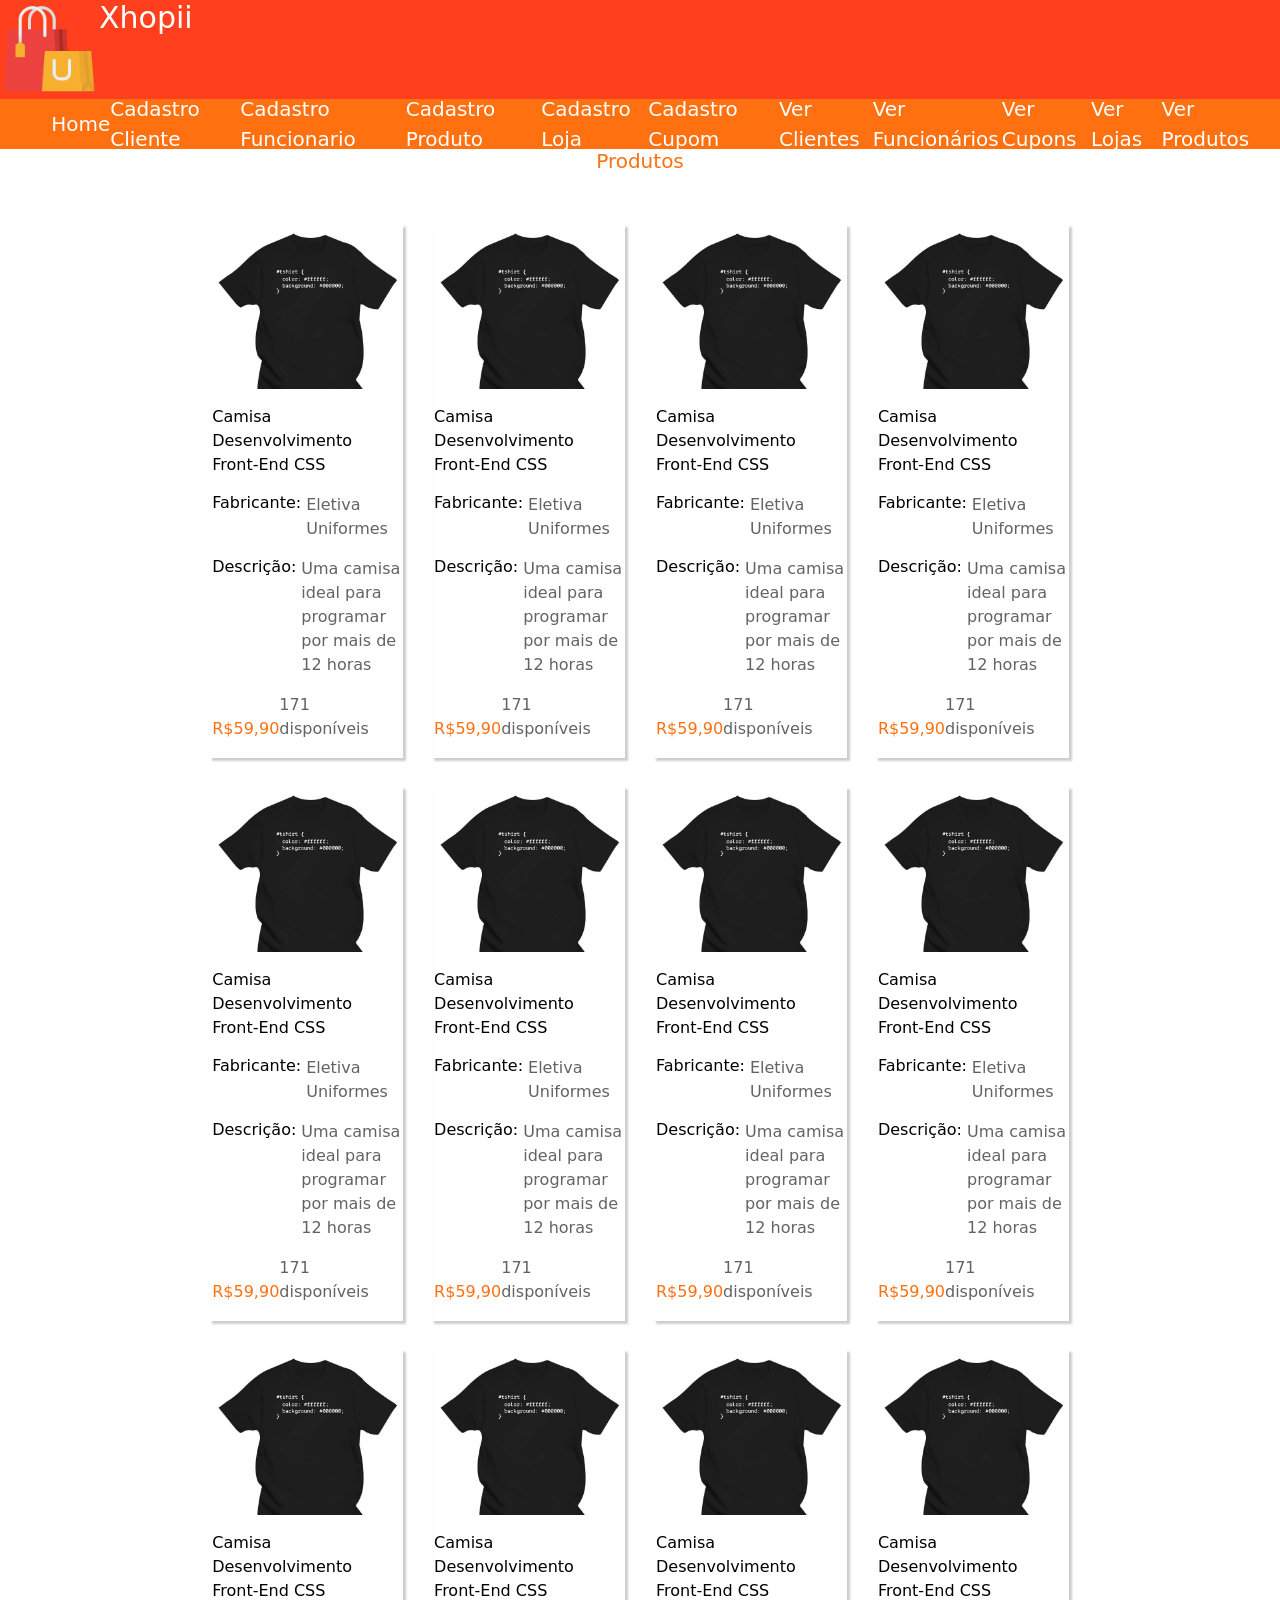
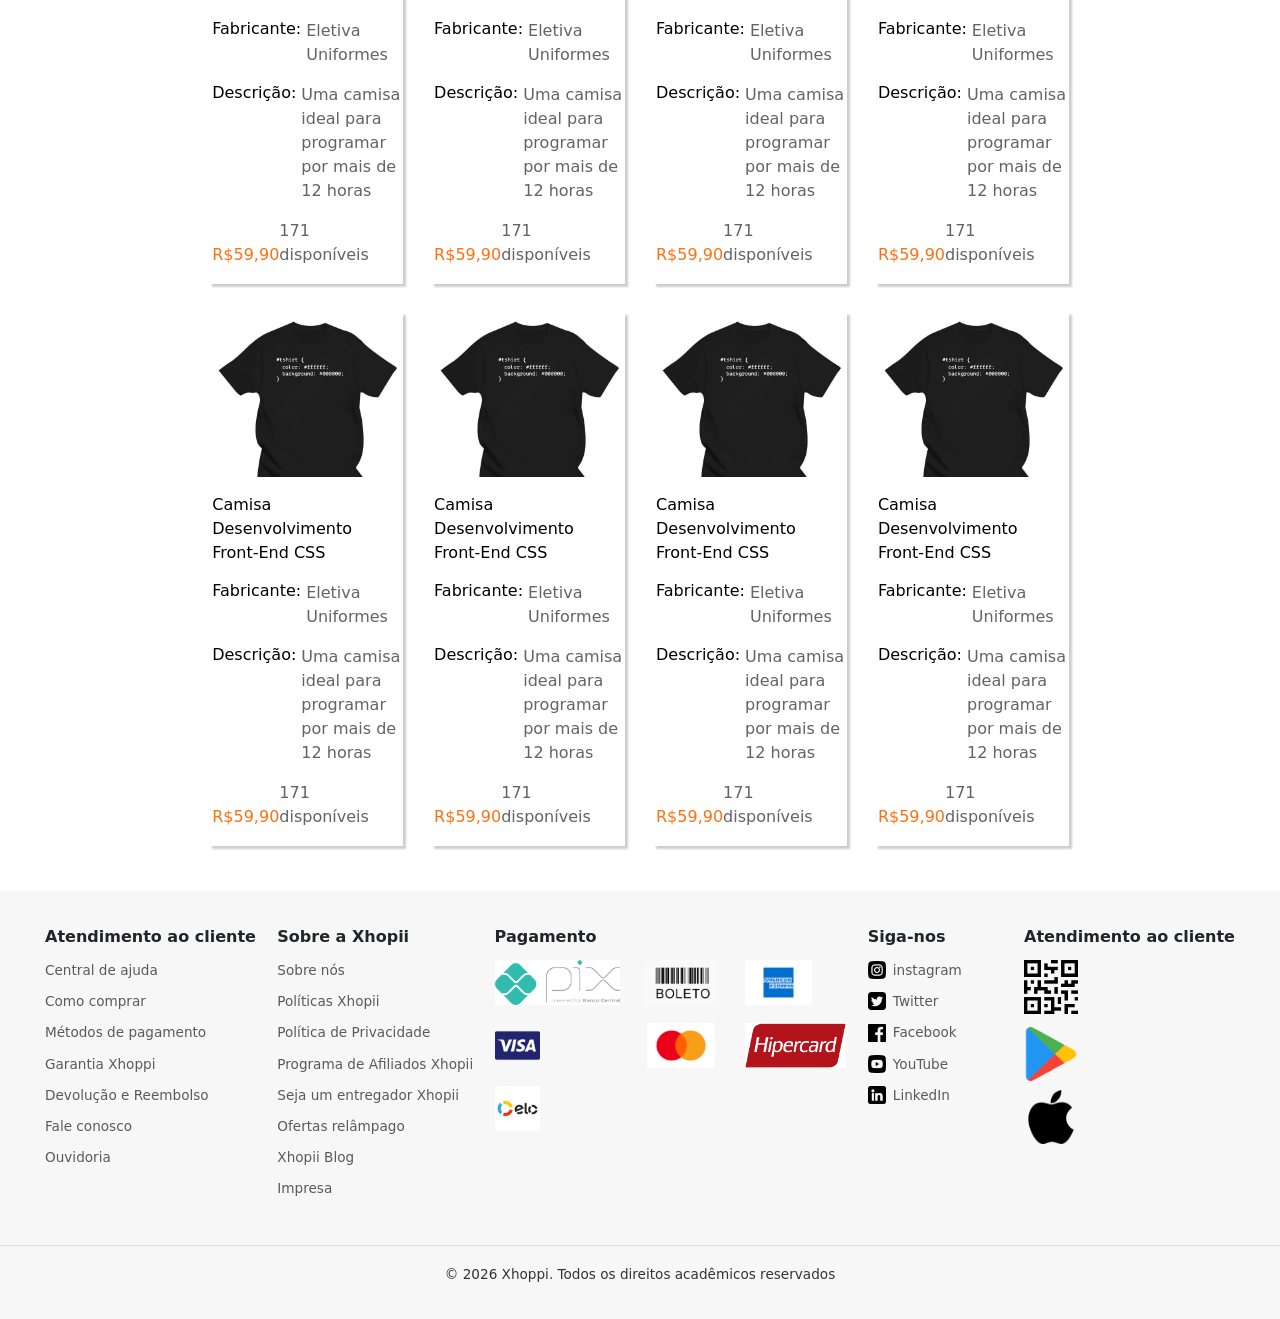
<file: view/produtos.html>
<!DOCTYPE html>
<html lang="pt-BR">
<head>
    <meta charset="UTF-8">
    <meta name="viewport" content="width=device-width, initial-scale=1.0">
    <link rel="stylesheet" href="../assets/produtos.css">
    <link href="https://cdn.jsdelivr.net/npm/bootstrap@5.3.3/dist/css/bootstrap.min.css" rel="stylesheet">
    <title>Produtos</title>
</head>
<body>
    
    <header class="logo">
        <img src="../assets/img/logo-xhoppi.png" alt="Logo Xhopii">
        <h2>Xhopii</h2>
        <p><a href="index.html">Sair</a></p>
    </header>

    <nav class="menu">
        <ul>
            <li><a href="home.html">Home</a></li>
            <li><a href="cadastro-cliente.html">Cadastro Cliente</a></li>
            <li><a href="cadastro-funcionario.html">Cadastro Funcionario</a></li>
            <li><a href="cadastro-produto.html">Cadastro Produto</a></li>
            <li><a href="cadastro-loja.html">Cadastro Loja</a></li>
            <li><a href="cadastro-cupom.html">Cadastro Cupom</a></li>
            <li><a href="ver-cliente.html">Ver Clientes</a></li>
            <li><a href="ver-funcionario.html">Ver Funcionários</a></li>
            <li><a href="ver-cupom.html">Ver Cupons</a></li>
            <li><a href="ver-loja.html">Ver Lojas</a></li>
            <li><a href="produtos.html">Ver Produtos</a></li>
        </ul>
    </nav>

    <div class="descobertas">
        <h5>Produtos</h5>
    </div>
     <section class="camisas">
        <a class="linkproduto" href="ver-produto.html"><div class="cartaocamisa">
            <figure><img src="../assets/img/produto1.png" alt=""></figure>
            <p class="disponivel">Camisa Desenvolvimento Front-End CSS</p>
            <div class="info">
                <h6>Fabricante: </h6>
                <p class="disponivel"> Eletiva Uniformes</p>
            </div>
            <div class="info">
                <h6>Descrição: </h6>
                <p class="disponivel"> Uma camisa ideal para programar por mais de 12 horas</p>
            </div>
            <div class="preco">
                <p>R$59,90</p>
                <p class="disponivel">171 disponíveis</p>
            </div>
        </div></a>
        <a class="linkproduto" href="ver-produto.html"><div class="cartaocamisa">
            <figure><img src="../assets/img/produto1.png" alt=""></figure>
            <p class="disponivel">Camisa Desenvolvimento Front-End CSS</p>
            <div class="info">
                <h6>Fabricante: </h6>
                <p class="disponivel"> Eletiva Uniformes</p>
            </div>
            <div class="info">
                <h6>Descrição: </h6>
                <p class="disponivel"> Uma camisa ideal para programar por mais de 12 horas</p>
            </div>
            <div class="preco">
                <p>R$59,90</p>
                <p class="disponivel">171 disponíveis</p>
            </div>
        </div></a><a class="linkproduto" href="ver-produto.html"><div class="cartaocamisa">
            <figure><img src="../assets/img/produto1.png" alt=""></figure>
            <p class="disponivel">Camisa Desenvolvimento Front-End CSS</p>
            <div class="info">
                <h6>Fabricante: </h6>
                <p class="disponivel"> Eletiva Uniformes</p>
            </div>
            <div class="info">
                <h6>Descrição: </h6>
                <p class="disponivel"> Uma camisa ideal para programar por mais de 12 horas</p>
            </div>
            <div class="preco">
                <p>R$59,90</p>
                <p class="disponivel">171 disponíveis</p>
            </div>
        </div></a><a class="linkproduto" href="ver-produto.html"><div class="cartaocamisa">
            <figure><img src="../assets/img/produto1.png" alt=""></figure>
            <p class="disponivel">Camisa Desenvolvimento Front-End CSS</p>
            <div class="info">
                <h6>Fabricante: </h6>
                <p class="disponivel"> Eletiva Uniformes</p>
            </div>
            <div class="info">
                <h6>Descrição: </h6>
                <p class="disponivel"> Uma camisa ideal para programar por mais de 12 horas</p>
            </div>
            <div class="preco">
                <p>R$59,90</p>
                <p class="disponivel">171 disponíveis</p>
            </div>
        </div></a><a class="linkproduto" href="ver-produto.html"><div class="cartaocamisa">
            <figure><img src="../assets/img/produto1.png" alt=""></figure>
            <p class="disponivel">Camisa Desenvolvimento Front-End CSS</p>
            <div class="info">
                <h6>Fabricante: </h6>
                <p class="disponivel"> Eletiva Uniformes</p>
            </div>
            <div class="info">
                <h6>Descrição: </h6>
                <p class="disponivel"> Uma camisa ideal para programar por mais de 12 horas</p>
            </div>
            <div class="preco">
                <p>R$59,90</p>
                <p class="disponivel">171 disponíveis</p>
            </div>
        </div></a>
        <a class="linkproduto" href="ver-produto.html"><div class="cartaocamisa">
            <figure><img src="../assets/img/produto1.png" alt=""></figure>
            <p class="disponivel">Camisa Desenvolvimento Front-End CSS</p>
            <div class="info">
                <h6>Fabricante: </h6>
                <p class="disponivel"> Eletiva Uniformes</p>
            </div>
            <div class="info">
                <h6>Descrição: </h6>
                <p class="disponivel"> Uma camisa ideal para programar por mais de 12 horas</p>
            </div>
            <div class="preco">
                <p>R$59,90</p>
                <p class="disponivel">171 disponíveis</p>
            </div>
        </div></a><a class="linkproduto" href="ver-produto.html"><div class="cartaocamisa">
            <figure><img src="../assets/img/produto1.png" alt=""></figure>
            <p class="disponivel">Camisa Desenvolvimento Front-End CSS</p>
            <div class="info">
                <h6>Fabricante: </h6>
                <p class="disponivel"> Eletiva Uniformes</p>
            </div>
            <div class="info">
                <h6>Descrição: </h6>
                <p class="disponivel"> Uma camisa ideal para programar por mais de 12 horas</p>
            </div>
            <div class="preco">
                <p>R$59,90</p>
                <p class="disponivel">171 disponíveis</p>
            </div>
        </div></a><a class="linkproduto" href="ver-produto.html"><div class="cartaocamisa">
            <figure><img src="../assets/img/produto1.png" alt=""></figure>
            <p class="disponivel">Camisa Desenvolvimento Front-End CSS</p>
            <div class="info">
                <h6>Fabricante: </h6>
                <p class="disponivel"> Eletiva Uniformes</p>
            </div>
            <div class="info">
                <h6>Descrição: </h6>
                <p class="disponivel"> Uma camisa ideal para programar por mais de 12 horas</p>
            </div>
            <div class="preco">
                <p>R$59,90</p>
                <p class="disponivel">171 disponíveis</p>
            </div>
        </div></a><a class="linkproduto" href="ver-produto.html"><div class="cartaocamisa">
            <figure><img src="../assets/img/produto1.png" alt=""></figure>
            <p class="disponivel">Camisa Desenvolvimento Front-End CSS</p>
            <div class="info">
                <h6>Fabricante: </h6>
                <p class="disponivel"> Eletiva Uniformes</p>
            </div>
            <div class="info">
                <h6>Descrição: </h6>
                <p class="disponivel"> Uma camisa ideal para programar por mais de 12 horas</p>
            </div>
            <div class="preco">
                <p>R$59,90</p>
                <p class="disponivel">171 disponíveis</p>
            </div>
        </div></a>
        <a class="linkproduto" href="ver-produto.html"><div class="cartaocamisa">
            <figure><img src="../assets/img/produto1.png" alt=""></figure>
            <p class="disponivel">Camisa Desenvolvimento Front-End CSS</p>
            <div class="info">
                <h6>Fabricante: </h6>
                <p class="disponivel"> Eletiva Uniformes</p>
            </div>
            <div class="info">
                <h6>Descrição: </h6>
                <p class="disponivel"> Uma camisa ideal para programar por mais de 12 horas</p>
            </div>
            <div class="preco">
                <p>R$59,90</p>
                <p class="disponivel">171 disponíveis</p>
            </div>
        </div></a><a class="linkproduto" href="ver-produto.html"><div class="cartaocamisa">
            <figure><img src="../assets/img/produto1.png" alt=""></figure>
            <p class="disponivel">Camisa Desenvolvimento Front-End CSS</p>
            <div class="info">
                <h6>Fabricante: </h6>
                <p class="disponivel"> Eletiva Uniformes</p>
            </div>
            <div class="info">
                <h6>Descrição: </h6>
                <p class="disponivel"> Uma camisa ideal para programar por mais de 12 horas</p>
            </div>
            <div class="preco">
                <p>R$59,90</p>
                <p class="disponivel">171 disponíveis</p>
            </div>
        </div></a><a class="linkproduto" href="ver-produto.html"><div class="cartaocamisa">
            <figure><img src="../assets/img/produto1.png" alt=""></figure>
            <p class="disponivel">Camisa Desenvolvimento Front-End CSS</p>
            <div class="info">
                <h6>Fabricante: </h6>
                <p class="disponivel"> Eletiva Uniformes</p>
            </div>
            <div class="info">
                <h6>Descrição: </h6>
                <p class="disponivel"> Uma camisa ideal para programar por mais de 12 horas</p>
            </div>
            <div class="preco">
                <p>R$59,90</p>
                <p class="disponivel">171 disponíveis</p>
            </div>
        </div></a><a class="linkproduto" href="ver-produto.html"><div class="cartaocamisa">
            <figure><img src="../assets/img/produto1.png" alt=""></figure>
            <p class="disponivel">Camisa Desenvolvimento Front-End CSS</p>
            <div class="info">
                <h6>Fabricante: </h6>
                <p class="disponivel"> Eletiva Uniformes</p>
            </div>
            <div class="info">
                <h6>Descrição: </h6>
                <p class="disponivel"> Uma camisa ideal para programar por mais de 12 horas</p>
            </div>
            <div class="preco">
                <p>R$59,90</p>
                <p class="disponivel">171 disponíveis</p>
            </div>
        </div></a>
        <a class="linkproduto" href="ver-produto.html"><div class="cartaocamisa">
            <figure><img src="../assets/img/produto1.png" alt=""></figure>
            <p class="disponivel">Camisa Desenvolvimento Front-End CSS</p>
            <div class="info">
                <h6>Fabricante: </h6>
                <p class="disponivel"> Eletiva Uniformes</p>
            </div>
            <div class="info">
                <h6>Descrição: </h6>
                <p class="disponivel"> Uma camisa ideal para programar por mais de 12 horas</p>
            </div>
            <div class="preco">
                <p>R$59,90</p>
                <p class="disponivel">171 disponíveis</p>
            </div>
        </div></a><a class="linkproduto" href="ver-produto.html"><div class="cartaocamisa">
            <figure><img src="../assets/img/produto1.png" alt=""></figure>
            <p class="disponivel">Camisa Desenvolvimento Front-End CSS</p>
            <div class="info">
                <h6>Fabricante: </h6>
                <p class="disponivel"> Eletiva Uniformes</p>
            </div>
            <div class="info">
                <h6>Descrição: </h6>
                <p class="disponivel"> Uma camisa ideal para programar por mais de 12 horas</p>
            </div>
            <div class="preco">
                <p>R$59,90</p>
                <p class="disponivel">171 disponíveis</p>
            </div>
        </div></a><a class="linkproduto" href="ver-produto.html"><div class="cartaocamisa">
            <figure><img src="../assets/img/produto1.png" alt=""></figure>
            <p class="disponivel">Camisa Desenvolvimento Front-End CSS</p>
            <div class="info">
                <h6>Fabricante: </h6>
                <p class="disponivel"> Eletiva Uniformes</p>
            </div>
            <div class="info">
                <h6>Descrição: </h6>
                <p class="disponivel"> Uma camisa ideal para programar por mais de 12 horas</p>
            </div>
            <div class="preco">
                <p>R$59,90</p>
                <p class="disponivel">171 disponíveis</p>
            </div>
        </div></a>
    </section>

    <section class="rodape">
        <div class="rodape-coluna">
            <h1>Atendimento ao cliente</h1>
            <ul>
                <li>Central de ajuda</li>
                <li>Como comprar</li>
                <li>Métodos de pagamento</li>
                <li>Garantia Xhoppi</li>
                <li>Devolução e Reembolso</li>
                <li>Fale conosco</li>
                <li>Ouvidoria</li>
            </ul>
        </div>
    
        <div class="rodape-coluna">
            <h1>Sobre a Xhopii</h1>
            <ul>
                <li>Sobre nós</li>
                <li>Políticas Xhopii</li>
                <li>Política de Privacidade</li>
                <li>Programa de Afiliados Xhopii</li>
                <li>Seja um entregador Xhopii</li>
                <li>Ofertas relâmpago</li>
                <li>Xhopii Blog</li>
                <li>Impresa</li>
            </ul>
        </div>
    
        <div class="rodape-coluna">
            <h1>Pagamento</h1>
            <div class="pagamento-icones">
                <img src="../assets/img/pix.png" alt="Pix">
                <img src="../assets/img/boleto.png" alt="Boleto">
                <img src="../assets/img/amex.png" alt="Amex">
                <img src="../assets/img/visa.png" alt="Visa">
                <img src="../assets/img/master.png" alt="Mastercard">
                <img src="../assets/img/hipercard.png" alt="Hipercard">
                <img src="../assets/img/elo.png" alt="Elo">
            </div>
        </div>
    
        <div class="rodape-coluna">
            <h1>Siga-nos</h1>
            <ul>
              <li><img src="../assets/img/insta.png" alt="logo instagram"> instagram</li>  
                <li> <img src="../assets/img/twitter.png" alt="logo twitter"> Twitter</li>
                <li><img src="../assets/img/facebook.png" alt=""> Facebook</li>
                <li><img src="../assets/img/youtube.png" alt=""> YouTube</li>
                <li><img src="../assets/img/linkedin.png" alt="logo Linkedin"> LinkedIn</li>
            </ul>
        </div>
    
        <div class="rodape-coluna">
            <h1>Atendimento ao cliente</h1>
            <img class="qrcode" src="../assets/img/qr.png" alt="QR Code">
            <img class="loja-app" src="../assets/img/google-play.png" alt="Google Play">
            <img class="loja-app" src="../assets/img/app-store.png" alt="App Store">
        </div>
    </section>
    
    <section class="rodape-final">
        <p>&copy; 2026 Xhoppi. Todos os direitos acadêmicos reservados</p>
    </section>

    <!-- Bootstrap JS  -->
    <script src="https://cdn.jsdelivr.net/npm/bootstrap@5.3.3/dist/js/bootstrap.bundle.min.js"></script>
</body>
</html>
</file>
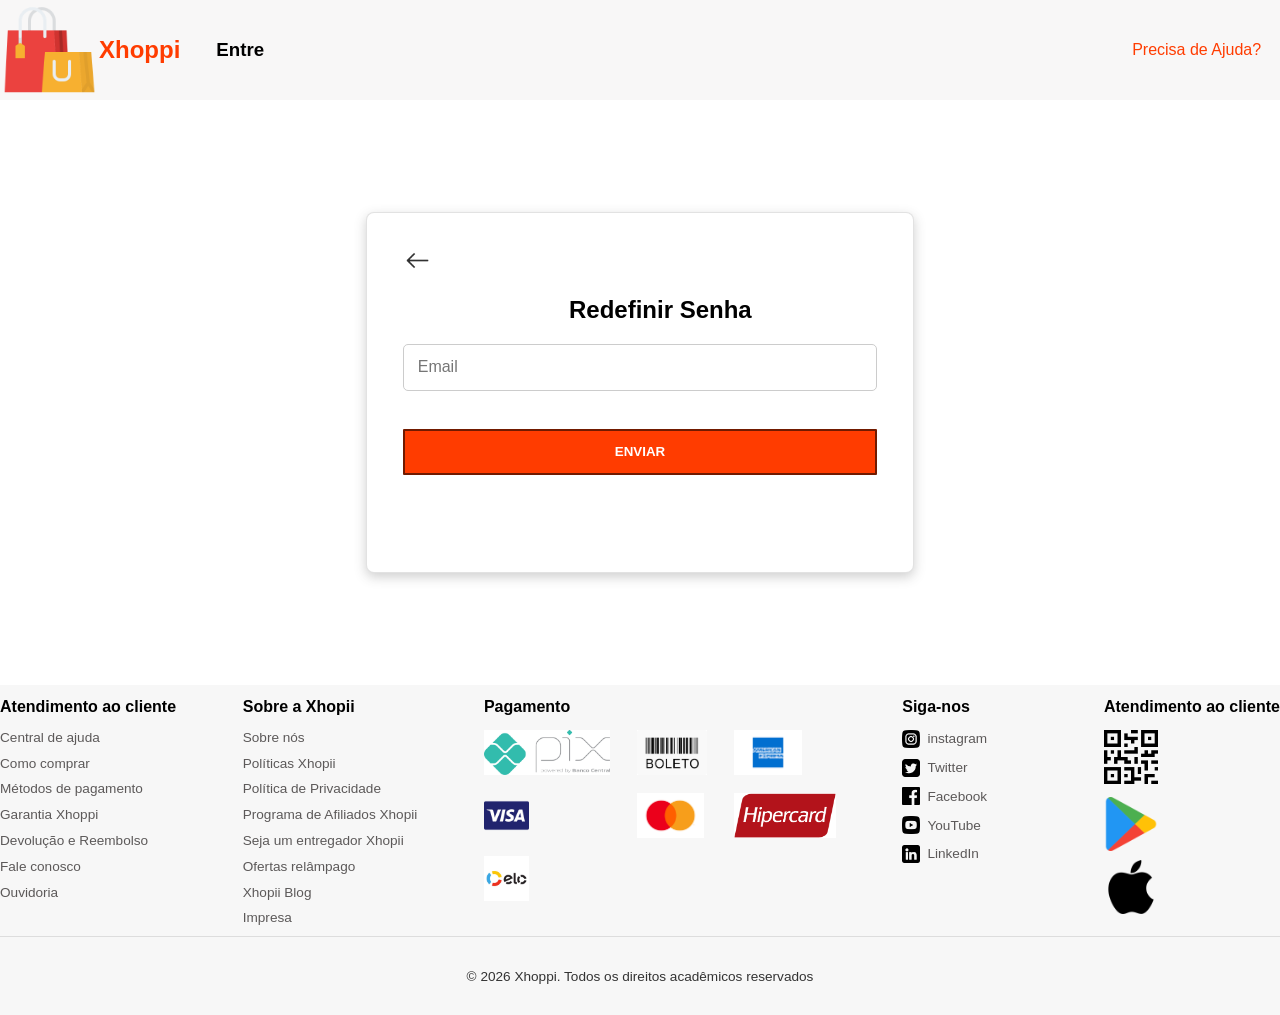
<file: view/redefinir-senha.html>
<!DOCTYPE html>
<html lang="pt_BR">
<head>
    <meta charset="UTF-8">
    <meta name="viewport" content="width=device-width, initial-scale=1.0">
    <link rel="stylesheet" href="../assets/redefinir-senha.css">
    <title>Redefinir senha</title>
</head>
<body>

    <header class="barra">
        <img class="logo" src="../assets/img/logo-xhoppi.png">
        <section class="conteudo">
            <h2>Xhoppi</h2>
        </section>
        <h3>Entre</h3>
        <p>Precisa de Ajuda?</p>
    </header>

    <section class="preenchimento">
        <section class="form">
            <a href="index.html"><img src="../assets/img/seta.png" alt=""></a>
             <h2>Redefinir Senha</h2>

        <input type="email" placeholder="Email"  required>
        <button class="btn-enviar">ENVIAR</button>

        </section>

    </section>

    <section class="rodape">
    <div class="rodape-coluna">
        <h1>Atendimento ao cliente</h1>
        <ul>
            <li>Central de ajuda</li>
            <li>Como comprar</li>
            <li>Métodos de pagamento</li>
            <li>Garantia Xhoppi</li>
            <li>Devolução e Reembolso</li>
            <li>Fale conosco</li>
            <li>Ouvidoria</li>
        </ul>
    </div>

    <div class="rodape-coluna">
        <h1>Sobre a Xhopii</h1>
        <ul>
            <li>Sobre nós</li>
            <li>Políticas Xhopii</li>
            <li>Política de Privacidade</li>
            <li>Programa de Afiliados Xhopii</li>
            <li>Seja um entregador Xhopii</li>
            <li>Ofertas relâmpago</li>
            <li>Xhopii Blog</li>
            <li>Impresa</li>
        </ul>
    </div>

    <div class="rodape-coluna">
        <h1>Pagamento</h1>
        <div class="pagamento-icones">
            <img src="../assets/img/pix.png" alt="Pix">
            <img src="../assets/img/boleto.png" alt="Boleto">
            <img src="../assets/img/amex.png" alt="Amex">
            <img src="../assets/img/visa.png" alt="Visa">
            <img src="../assets/img/master.png" alt="Mastercard">
            <img src="../assets/img/hipercard.png" alt="Hipercard">
            <img src="../assets/img/elo.png" alt="Elo">
        </div>
    </div>

    <div class="rodape-coluna">
        <h1>Siga-nos</h1>
        <ul>
          <li><img src="../assets/img/insta.png" alt="logo instagram"> instagram</li>  
            <li> <img src="../assets/img/twitter.png" alt="logo twitter"> Twitter</li>
            <li><img src="../assets/img/facebook.png" alt=""> Facebook</li>
            <li><img src="../assets/img/youtube.png" alt=""> YouTube</li>
            <li><img src="../assets/img/linkedin.png" alt="logo Linkedin"> LinkedIn</li>
        </ul>
    </div>

    <div class="rodape-coluna">
        <h1>Atendimento ao cliente</h1>
        <img class="qrcode" src="../assets/img/qr.png" alt="QR Code">
        <img class="loja-app" src="../assets/img/google-play.png" alt="Google Play">
        <img class="loja-app" src="../assets/img/app-store.png" alt="App Store">
    </div>
</section>

<section class="rodape-final">
    <p>&copy; 2026 Xhoppi. Todos os direitos acadêmicos reservados</p>
</section>

</body>
</html>
</file>
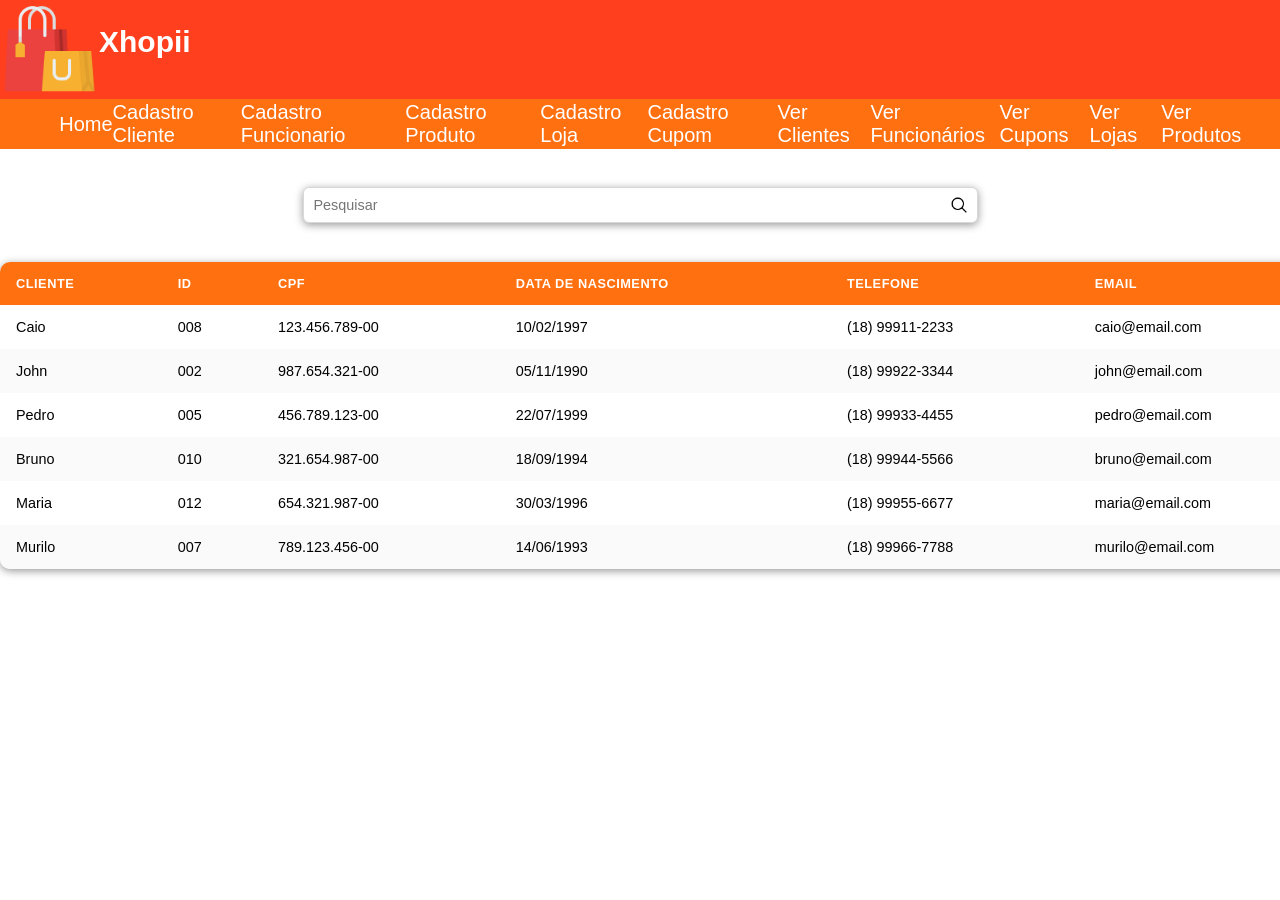
<file: view/ver-cliente.html>
<!DOCTYPE html>
<html lang="pt-BR">
<head>
    <meta charset="UTF-8">
    <meta name="viewport" content="width=device-width, initial-scale=1.0">
    <title>Ver Clientes</title>
    <link rel="stylesheet" href="../assets/ver-cliente.css">
</head>
<body>
     <header class="logo">
        <img src="../assets/img/logo-xhoppi.png" alt="Logo Xhopii">
        <h2>Xhopii</h2>
        <p><a href="index.html">Sair</a></p>
    </header>

    <nav class="menu">
        <ul>
            <li><a href="home.html">Home</a></li>
            <li><a href="cadastro-cliente.html">Cadastro Cliente</a></li>
            <li><a href="cadastro-funcionario.html">Cadastro Funcionario</a></li>
            <li><a href="cadastro-produto.html">Cadastro Produto</a></li>
            <li><a href="cadastro-loja.html">Cadastro Loja</a></li>
            <li><a href="cadastro-cupom.html">Cadastro Cupom</a></li>
            <li><a href="ver-cliente.html">Ver Clientes</a></li>
            <li><a href="ver-funcionario.html">Ver Funcionários</a></li>
            <li><a href="ver-cupom.html">Ver Cupons</a></li>
            <li><a href="ver-loja.html">Ver Lojas</a></li>
            <li><a href="produtos.html">Ver Produtos</a></li>
        </ul>
    </nav>

    <section class="pesquisa">
        <form action="#">
        <input  type="text" placeholder="Pesquisar"> 
    </section> 
   <section class="tabela-clientes">
    <table>
        <thead>
            <tr>
                <th>Cliente</th>
                <th>ID</th>
                <th>CPF</th>
                <th>Data de Nascimento</th>
                <th>Telefone</th>
                <th>Email</th>
            </tr>
        </thead>
        <tbody>
            <tr>
                <td>Caio</td>
                <td>008</td>
                <td>123.456.789-00</td>
                <td>10/02/1997</td>
                <td>(18) 99911-2233</td>
                <td>caio@email.com</td>
            </tr>
            <tr>
                <td>John</td>
                <td>002</td>
                <td>987.654.321-00</td>
                <td>05/11/1990</td>
                <td>(18) 99922-3344</td>
                <td>john@email.com</td>
            </tr>
            <tr>
                <td>Pedro</td>
                <td>005</td>
                <td>456.789.123-00</td>
                <td>22/07/1999</td>
                <td>(18) 99933-4455</td>
                <td>pedro@email.com</td>
            </tr>
            <tr>
                <td>Bruno</td>
                <td>010</td>
                <td>321.654.987-00</td>
                <td>18/09/1994</td>
                <td>(18) 99944-5566</td>
                <td>bruno@email.com</td>
            </tr>
            <tr>
                <td>Maria</td>
                <td>012</td>
                <td>654.321.987-00</td>
                <td>30/03/1996</td>
                <td>(18) 99955-6677</td>
                <td>maria@email.com</td>
            </tr>
            <tr>
                <td>Murilo</td>
                <td>007</td>
                <td>789.123.456-00</td>
                <td>14/06/1993</td>
                <td>(18) 99966-7788</td>
                <td>murilo@email.com</td>
            </tr>
        </tbody>
    </table>
</section>

</body>
</html>
</file>
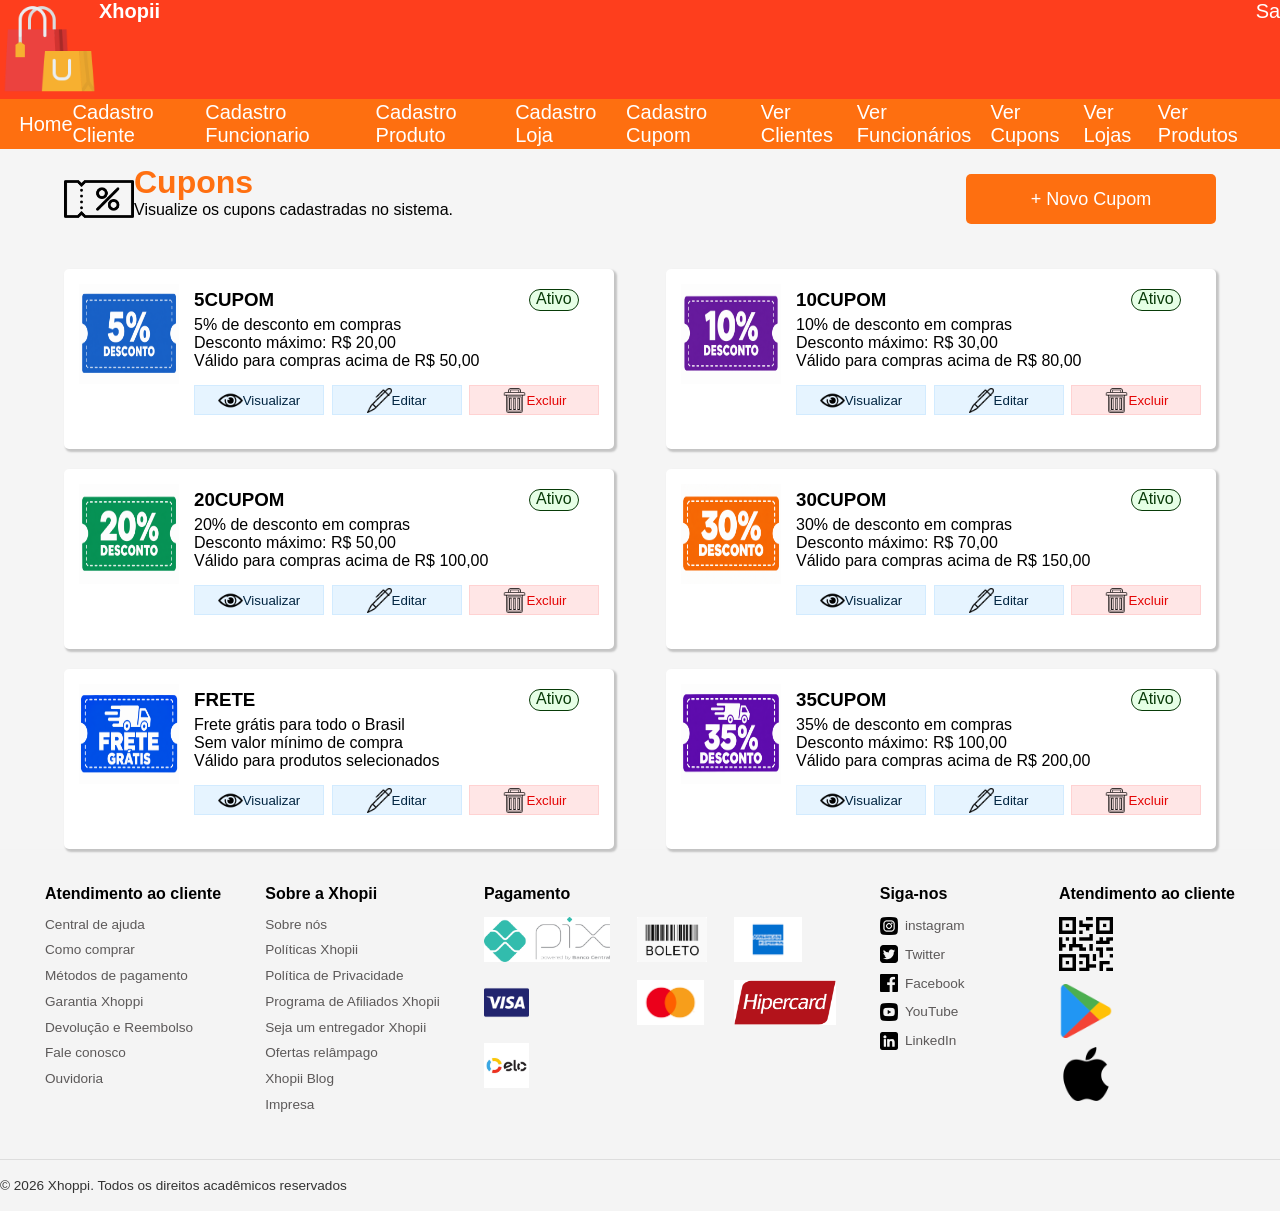
<file: view/ver-cupom.html>
<!DOCTYPE html> 
<html lang="pt-BR"> 
<head> 
    <meta charset="UTF-8"> 
    <meta name="viewport" content="width=device-width, initial-scale=1.0"> 
    <title>Cadastro Funcionario</title> 
    <link rel="stylesheet" href="../assets/cupom.css"> 
</head> 

<body> 

    <header class="logo"> 
        <img src="../assets/img/logo-xhoppi.png" alt="Logo Xhopii"> 
        <h2>Xhopii</h2> 
        <p><a href="index.html">Sair</a></p> 
    </header> 
 
    <nav class="menu">
        <ul>
            <li><a href="home.html">Home</a></li>
            <li><a href="cadastro-cliente.html">Cadastro Cliente</a></li>
            <li><a href="cadastro-funcionario.html">Cadastro Funcionario</a></li>
            <li><a href="cadastro-produto.html">Cadastro Produto</a></li>
            <li><a href="cadastro-loja.html">Cadastro Loja</a></li>
            <li><a href="cadastro-cupom.html">Cadastro Cupom</a></li>
            <li><a href="ver-cliente.html">Ver Clientes</a></li>
            <li><a href="ver-funcionario.html">Ver Funcionários</a></li>
            <li><a href="ver-cupom.html">Ver Cupons</a></li>
            <li><a href="ver-loja.html">Ver Lojas</a></li>
            <li><a href="produtos.html">Ver Produtos</a></li>
        </ul>
    </nav>

    <main> 

        <div class="lojas"> 
            <div class="tituloloja"> 
                <img src="../assets/img/cupom.png" alt=""> 
                <div> 
                    <h1>Cupons</h1> 
                    <p>Visualize os cupons cadastradas no sistema.</p> 
                </div> 
            </div> 

            <a href="cadastro-cupom.html"><button>+ Novo Cupom</button> </a>
        </div> 

        <section> 

       
            <div class="card"> 
                <img class="iconloja" src="../assets/img/cupom5.png" alt=""> 
                 
                <div class="cartao"> 
                    <div class="ativo"> 
                        <h3>5CUPOM</h3> 
                        <p>Ativo</p> 
                    </div> 

                    <div class="informacoes"> 
                        <p>5% de desconto em compras</p> 
                        <p>Desconto máximo: R$ 20,00</p> 
                        <p>Válido para compras acima de R$ 50,00</p> 
                    </div> 

                    <div class="editar"> 
                        <button class="edit">
                            <img src="../assets/img/eye.png" alt=""> 
                            <p>Visualizar</p> 
                        </button> 

                        <button class="edit">
                            <img src="../assets/img/caneta.png" alt=""> 
                            <p>Editar</p>
                        </button> 

                        <button class="excluir">
                            <img src="../assets/img/lixo.png" alt=""> 
                            <p>Excluir</p>
                        </button> 
                    </div> 
                </div> 
            </div> 


        
            <div class="card"> 
                <img class="iconloja" src="../assets/img/cupom10.png" alt=""> 
             
                <div class="cartao"> 
                    <div class="ativo"> 
                        <h3>10CUPOM</h3> 
                        <p>Ativo</p> 
                    </div> 

                    <div class="informacoes"> 
                        <p>10% de desconto em compras</p> 
                        <p>Desconto máximo: R$ 30,00</p> 
                        <p>Válido para compras acima de R$ 80,00</p> 
                    </div> 

                    <div class="editar"> 
                        <button class="edit">
                            <img src="../assets/img/eye.png" alt=""> 
                            <p>Visualizar</p> 
                        </button> 

                        <button class="edit">
                            <img src="../assets/img/caneta.png" alt=""> 
                            <p>Editar</p>
                        </button> 

                        <button class="excluir">
                            <img src="../assets/img/lixo.png" alt=""> 
                            <p>Excluir</p>
                        </button> 
                    </div> 
                </div> 
            </div> 


         
            <div class="card"> 
                <img class="iconloja" src="../assets/img/cupom20.png" alt=""> 
             
                <div class="cartao"> 
                    <div class="ativo"> 
                        <h3>20CUPOM</h3> 
                        <p>Ativo</p> 
                    </div> 

                    <div class="informacoes"> 
                        <p>20% de desconto em compras</p> 
                        <p>Desconto máximo: R$ 50,00</p> 
                        <p>Válido para compras acima de R$ 100,00</p> 
                    </div> 

                    <div class="editar"> 
                        <button class="edit">
                            <img src="../assets/img/eye.png" alt=""> 
                            <p>Visualizar</p> 
                        </button> 

                        <button class="edit">
                            <img src="../assets/img/caneta.png" alt=""> 
                            <p>Editar</p>
                        </button> 

                        <button class="excluir">
                            <img src="../assets/img/lixo.png" alt=""> 
                            <p>Excluir</p>
                        </button> 
                    </div> 
                </div> 
            </div> 



            <div class="card"> 
                <img class="iconloja" src="../assets/img/cupom30.png" alt=""> 
             
                <div class="cartao"> 
                    <div class="ativo"> 
                        <h3>30CUPOM</h3> 
                        <p>Ativo</p> 
                    </div> 

                    <div class="informacoes"> 
                        <p>30% de desconto em compras</p> 
                        <p>Desconto máximo: R$ 70,00</p> 
                        <p>Válido para compras acima de R$ 150,00</p> 
                    </div> 

                    <div class="editar"> 
                        <button class="edit">
                            <img src="../assets/img/eye.png" alt=""> 
                            <p>Visualizar</p> 
                        </button> 

                        <button class="edit">
                            <img src="../assets/img/caneta.png" alt=""> 
                            <p>Editar</p>
                        </button> 

                        <button class="excluir">
                            <img src="../assets/img/lixo.png" alt=""> 
                            <p>Excluir</p>
                        </button> 
                    </div> 
                </div> 
            </div> 


            <div class="card"> 
                <img class="iconloja" src="../assets/img/frete.png" alt=""> 
             
                <div class="cartao"> 
                    <div class="ativo"> 
                        <h3>FRETE</h3> 
                        <p>Ativo</p> 
                    </div> 

                    <div class="informacoes"> 
                        <p>Frete grátis para todo o Brasil</p> 
                        <p>Sem valor mínimo de compra</p> 
                        <p>Válido para produtos selecionados</p> 
                    </div> 

                    <div class="editar"> 
                        <button class="edit">
                            <img src="../assets/img/eye.png" alt=""> 
                            <p>Visualizar</p> 
                        </button> 

                        <button class="edit">
                            <img src="../assets/img/caneta.png" alt=""> 
                            <p>Editar</p>
                        </button> 

                        <button class="excluir">
                            <img src="../assets/img/lixo.png" alt=""> 
                            <p>Excluir</p>
                        </button> 
                    </div> 
                </div> 
            </div> 


            <div class="card"> 
                <img class="iconloja" src="../assets/img/cupom35.png" alt=""> 
             
                <div class="cartao"> 
                    <div class="ativo"> 
                        <h3>35CUPOM</h3> 
                        <p>Ativo</p> 
                    </div> 

                    <div class="informacoes"> 
                        <p>35% de desconto em compras</p> 
                        <p>Desconto máximo: R$ 100,00</p> 
                        <p>Válido para compras acima de R$ 200,00</p> 
                    </div> 

                    <div class="editar"> 
                        <button class="edit">
                            <img src="../assets/img/eye.png" alt=""> 
                            <p>Visualizar</p> 
                        </button> 

                        <button class="edit">
                            <img src="../assets/img/caneta.png" alt=""> 
                            <p>Editar</p>
                        </button> 

                        <button class="excluir">
                            <img src="../assets/img/lixo.png" alt=""> 
                            <p>Excluir</p>
                        </button> 
                    </div> 
                </div> 
            </div> 

        </section> 
    </main> 


    <section class="rodape"> 

        <div class="rodape-coluna"> 
            <h1>Atendimento ao cliente</h1> 
            <ul> 
                <li>Central de ajuda</li> 
                <li>Como comprar</li> 
                <li>Métodos de pagamento</li> 
                <li>Garantia Xhoppi</li> 
                <li>Devolução e Reembolso</li> 
                <li>Fale conosco</li> 
                <li>Ouvidoria</li> 
            </ul> 
        </div> 
     
        <div class="rodape-coluna"> 
            <h1>Sobre a Xhopii</h1> 
            <ul> 
                <li>Sobre nós</li> 
                <li>Políticas Xhopii</li> 
                <li>Política de Privacidade</li> 
                <li>Programa de Afiliados Xhopii</li> 
                <li>Seja um entregador Xhopii</li> 
                <li>Ofertas relâmpago</li> 
                <li>Xhopii Blog</li> 
                <li>Impresa</li> 
            </ul> 
        </div> 
     
        <div class="rodape-coluna"> 
            <h1>Pagamento</h1> 

            <div class="pagamento-icones"> 
                <img src="../assets/img/pix.png" alt="Pix"> 
                <img src="../assets/img/boleto.png" alt="Boleto"> 
                <img src="../assets/img/amex.png" alt="Amex"> 
                <img src="../assets/img/visa.png" alt="Visa"> 
                <img src="../assets/img/master.png" alt="Mastercard"> 
                <img src="../assets/img/hipercard.png" alt="Hipercard"> 
                <img src="../assets/img/elo.png" alt="Elo"> 
            </div> 
        </div> 
     
        <div class="rodape-coluna"> 
            <h1>Siga-nos</h1> 
            <ul> 
                <li>
                    <img src="../assets/img/insta.png" alt="logo instagram"> 
                    instagram
                </li>   

                <li>
                    <img src="../assets/img/twitter.png" alt="logo twitter"> 
                    Twitter
                </li> 

                <li>
                    <img src="../assets/img/facebook.png" alt=""> 
                    Facebook
                </li> 

                <li>
                    <img src="../assets/img/youtube.png" alt=""> 
                    YouTube
                </li> 

                <li>
                    <img src="../assets/img/linkedin.png" alt="logo Linkedin"> 
                    LinkedIn
                </li> 
            </ul> 
        </div> 
     
        <div class="rodape-coluna"> 
            <h1>Atendimento ao cliente</h1> 

            <img class="qrcode" src="../assets/img/qr.png" alt="QR Code"> 

            <img class="loja-app" src="../assets/img/google-play.png" alt="Google Play"> 

            <img class="loja-app" src="../assets/img/app-store.png" alt="App Store"> 
        </div> 

    </section> 
     
    <section class="rodape-final"> 
        <p>&copy; 2026 Xhoppi. Todos os direitos acadêmicos reservados</p> 
    </section> 

</body> 
</html>
</file>
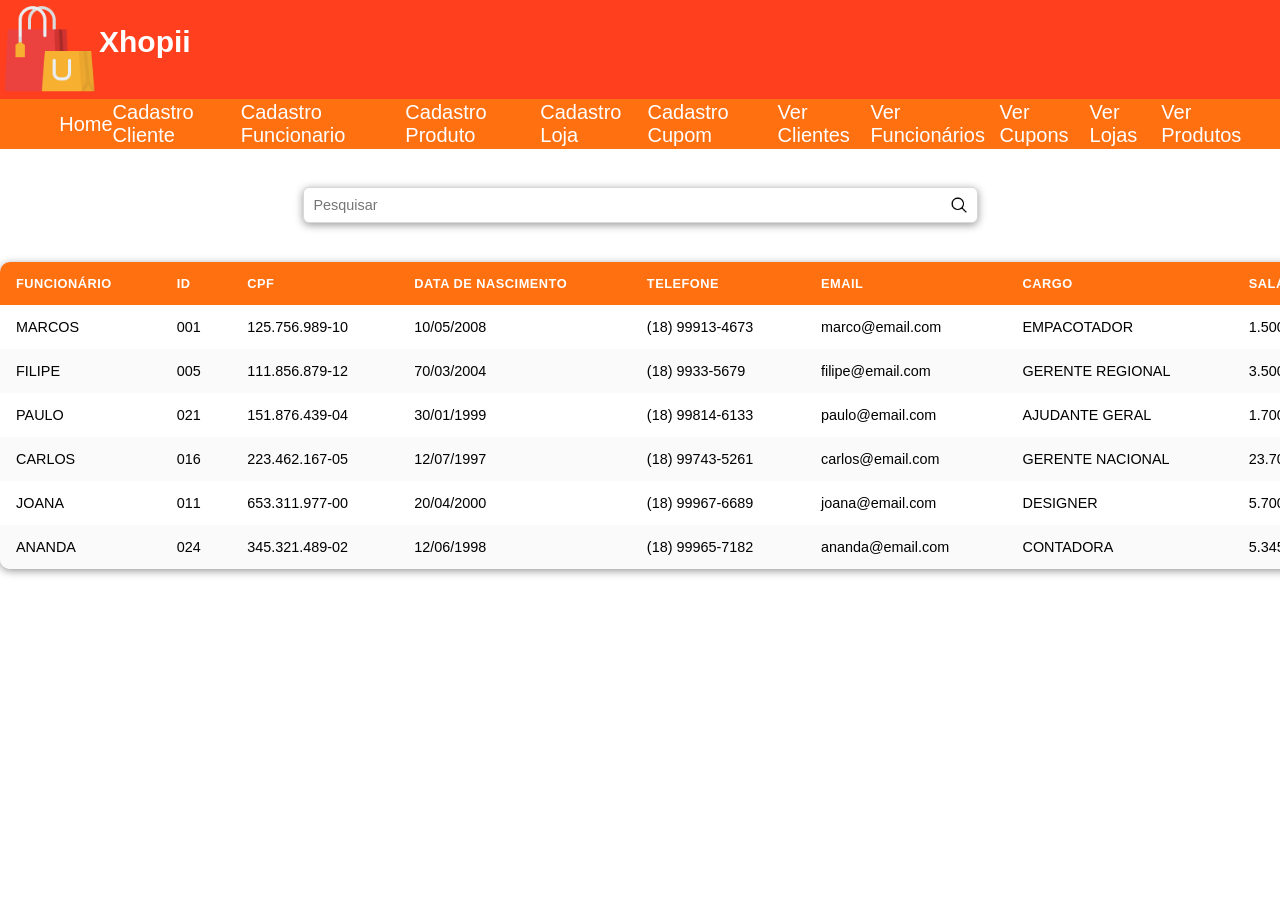
<file: view/ver-funcionario.html>
<!DOCTYPE html>
<html lang="pt-BR">
<head>
    <meta charset="UTF-8">
    <meta name="viewport" content="width=device-width, initial-scale=1.0">
    <title>Ver Clientes</title>
    <link rel="stylesheet" href="../assets/ver-cliente.css">
</head>
<body>
     <header class="logo">
        <img src="../assets/img/logo-xhoppi.png" alt="Logo Xhopii">
        <h2>Xhopii</h2>
        <p><a href="index.html">Sair</a></p>
    </header>

    <nav class="menu">
        <ul>
            <li><a href="home.html">Home</a></li>
            <li><a href="cadastro-cliente.html">Cadastro Cliente</a></li>
            <li><a href="cadastro-funcionario.html">Cadastro Funcionario</a></li>
            <li><a href="cadastro-produto.html">Cadastro Produto</a></li>
            <li><a href="cadastro-loja.html">Cadastro Loja</a></li>
            <li><a href="cadastro-cupom.html">Cadastro Cupom</a></li>
            <li><a href="ver-cliente.html">Ver Clientes</a></li>
            <li><a href="ver-funcionario.html">Ver Funcionários</a></li>
            <li><a href="ver-cupom.html">Ver Cupons</a></li>
            <li><a href="ver-loja.html">Ver Lojas</a></li>
            <li><a href="produtos.html">Ver Produtos</a></li>
        </ul>
    </nav>

    <section class="pesquisa">
        <form action="#">
        <input  type="text" placeholder="Pesquisar"> 
    </section> 
   <section class="tabela-clientes">
    <table>
        <thead>
            <tr>
                <th>FUNCIONÁRIO</th>
                <th>ID</th>
                <th>CPF</th>
                <th>Data de Nascimento</th>
                <th>Telefone</th>
                <th>Email</th>
                <th>CARGO</th>
                <th>SALÁRIO</th>
            </tr>
        </thead>
        <tbody>
            <tr>
                <td>MARCOS</td>
                <td>001</td>
                <td>125.756.989-10</td>
                <td>10/05/2008</td>
                <td>(18) 99913-4673</td>
                <td>marco@email.com</td>
                <td>EMPACOTADOR</td>
                <td>1.500</td>
            </tr>
            <tr>
                <td>FILIPE</td>
                <td>005</td>
                <td>111.856.879-12</td>
                <td>70/03/2004</td>
                <td>(18) 9933-5679</td>
                <td>filipe@email.com</td>
                <td>GERENTE REGIONAL</td>
                <td>3.500</td>
            </tr>
            <tr>
                <td>PAULO</td>
                <td>021</td>
                <td>151.876.439-04</td>
                <td>30/01/1999</td>
                <td>(18) 99814-6133</td>
                <td>paulo@email.com</td>
                <td>AJUDANTE GERAL</td>
                <td>1.700</td>
            </tr>
            <tr>
                <td>CARLOS</td>
                <td>016</td>
                <td>223.462.167-05</td>
                <td>12/07/1997</td>
                <td>(18) 99743-5261</td>
                <td>carlos@email.com</td>
                <td>GERENTE NACIONAL</td>
                <td>23.700</td>
            </tr>
            <tr>
                <td>JOANA</td>
                <td>011</td>
                <td>653.311.977-00</td>
                <td>20/04/2000</td>
                <td>(18) 99967-6689</td>
                <td>joana@email.com</td>
                <td>DESIGNER</td>
                <td>5.700</td>
            </tr>
            <tr>
                <td>ANANDA</td>
                <td>024</td>
                <td>345.321.489-02</td>
                <td>12/06/1998</td>
                <td>(18) 99965-7182</td>
                <td>ananda@email.com</td>
                <td>CONTADORA</td>
                <td>5.345</td>
            </tr>
        </tbody>
    </table>
</section>

</body>
</html>
</file>
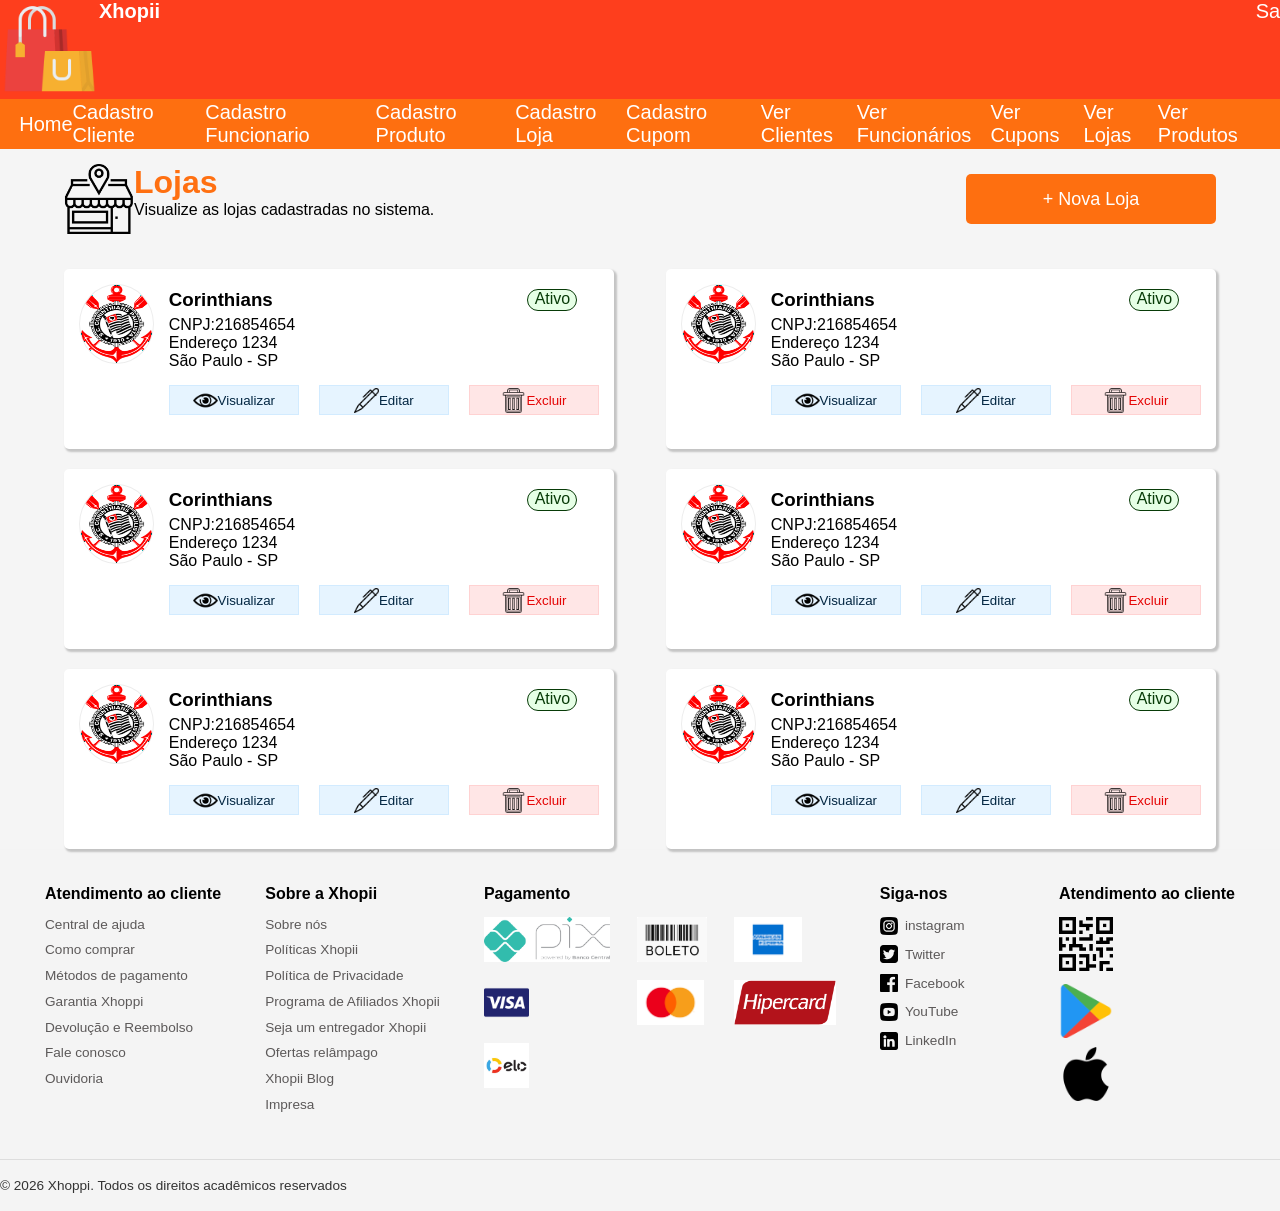
<file: view/ver-loja.html>
<!DOCTYPE html>
<html lang="pt-BR">
<head>
    <meta charset="UTF-8">
    <meta name="viewport" content="width=device-width, initial-scale=1.0">
    <title>Cadastro Funcionario</title>
    <link rel="stylesheet" href="../assets/loja.css">
</head>
<body>
    <header class="logo">
        <img src="../assets/img/logo-xhoppi.png" alt="Logo Xhopii">
        <h2>Xhopii</h2>
        <p><a href="index.html">Sair</a></p>
    </header>

    <nav class="menu">
        <ul>
            <li><a href="home.html">Home</a></li>
            <li><a href="cadastro-cliente.html">Cadastro Cliente</a></li>
            <li><a href="cadastro-funcionario.html">Cadastro Funcionario</a></li>
            <li><a href="cadastro-produto.html">Cadastro Produto</a></li>
            <li><a href="cadastro-loja.html">Cadastro Loja</a></li>
            <li><a href="cadastro-cupom.html">Cadastro Cupom</a></li>
            <li><a href="ver-cliente.html">Ver Clientes</a></li>
            <li><a href="ver-funcionario.html">Ver Funcionários</a></li>
            <li><a href="ver-cupom.html">Ver Cupons</a></li>
            <li><a href="ver-loja.html">Ver Lojas</a></li>
            <li><a href="produtos.html">Ver Produtos</a></li>
        </ul>
    </nav>
<main>
   <div class="lojas">
    <div class="tituloloja">

        <img src="../assets/img/lojaicon.png" alt="">
        <div>
            <h1>Lojas</h1>
            <p>Visualize as lojas cadastradas no sistema.</p>
        </div>
    </div>
    <a href="cadastro-loja.html"><button>+ Nova Loja</button></a>
   </div>
   <section>
    <div class="card">
       
            <img class="iconloja" src="../assets/img/Corinthians_simbolo.png" alt="">
        
        <div class="cartao">
            <div class="ativo">
                <h3>Corinthians</h3>
                <p>Ativo</p>
            </div>
            <div class="informacoes">
            <p>CNPJ:216854654</p>
            <p>Endereço 1234</p>
            <p>São Paulo - SP</p>
        </div>
        <div class="editar">
            <button class="edit"><img src="../assets/img/eye.png" alt=""> <p>Visualizar</p> </button>
            <button class="edit"><img src="../assets/img/caneta.png" alt=""> <p>Editar</p></button>
            <button class="excluir"><img src="../assets/img/lixo.png" alt=""> <p>Excluir</p></button>
        </div>
        </div>
    </div>
    <div class="card">
       
        <img class="iconloja" src="../assets/img/Corinthians_simbolo.png" alt="">
    
    <div class="cartao">
        <div class="ativo">
            <h3>Corinthians</h3>
            <p>Ativo</p>
        </div>
        <div class="informacoes">
        <p>CNPJ:216854654</p>
        <p>Endereço 1234</p>
        <p>São Paulo - SP</p>
    </div>
    <div class="editar">
        <button class="edit"><img src="../assets/img/eye.png" alt=""> <p>Visualizar</p> </button>
        <button class="edit"><img src="../assets/img/caneta.png" alt=""> <p>Editar</p></button>
        <button class="excluir"><img src="../assets/img/lixo.png" alt=""> <p>Excluir</p></button>
    </div>
    </div>
</div>
<div class="card">
       
    <img class="iconloja" src="../assets/img/Corinthians_simbolo.png" alt="">

<div class="cartao">
    <div class="ativo">
        <h3>Corinthians</h3>
        <p>Ativo</p>
    </div>
    <div class="informacoes">
    <p>CNPJ:216854654</p>
    <p>Endereço 1234</p>
    <p>São Paulo - SP</p>
</div>
<div class="editar">
    <button class="edit"><img src="../assets/img/eye.png" alt=""> <p>Visualizar</p> </button>
    <button class="edit"><img src="../assets/img/caneta.png" alt=""> <p>Editar</p></button>
    <button class="excluir"><img src="../assets/img/lixo.png" alt=""> <p>Excluir</p></button>
</div>
</div>
</div>
<div class="card">
       
    <img class="iconloja" src="../assets/img/Corinthians_simbolo.png" alt="">

<div class="cartao">
    <div class="ativo">
        <h3>Corinthians</h3>
        <p>Ativo</p>
    </div>
    <div class="informacoes">
    <p>CNPJ:216854654</p>
    <p>Endereço 1234</p>
    <p>São Paulo - SP</p>
</div>
<div class="editar">
    <button class="edit"><img src="../assets/img/eye.png" alt=""> <p>Visualizar</p> </button>
    <button class="edit"><img src="../assets/img/caneta.png" alt=""> <p>Editar</p></button>
    <button class="excluir"><img src="../assets/img/lixo.png" alt=""> <p>Excluir</p></button>
</div>
</div>
</div>
<div class="card">
       
    <img class="iconloja" src="../assets/img/Corinthians_simbolo.png" alt="">

<div class="cartao">
    <div class="ativo">
        <h3>Corinthians</h3>
        <p>Ativo</p>
    </div>
    <div class="informacoes">
    <p>CNPJ:216854654</p>
    <p>Endereço 1234</p>
    <p>São Paulo - SP</p>
</div>
<div class="editar">
    <button class="edit"><img src="../assets/img/eye.png" alt=""> <p>Visualizar</p> </button>
    <button class="edit"><img src="../assets/img/caneta.png" alt=""> <p>Editar</p></button>
    <button class="excluir"><img src="../assets/img/lixo.png" alt=""> <p>Excluir</p></button>
</div>
</div>
</div>
<div class="card">
       
    <img class="iconloja" src="../assets/img/Corinthians_simbolo.png" alt="">

<div class="cartao">
    <div class="ativo">
        <h3>Corinthians</h3>
        <p>Ativo</p>
    </div>
    <div class="informacoes">
    <p>CNPJ:216854654</p>
    <p>Endereço 1234</p>
    <p>São Paulo - SP</p>
</div>
<div class="editar">
    <button class="edit"><img src="../assets/img/eye.png" alt=""> <p>Visualizar</p> </button>
    <button class="edit"><img src="../assets/img/caneta.png" alt=""> <p>Editar</p></button>
    <button class="excluir"><img src="../assets/img/lixo.png" alt=""> <p>Excluir</p></button>
</div>
</div>
</div>
   </section>
</main>


    <section class="rodape">
        <div class="rodape-coluna">
            <h1>Atendimento ao cliente</h1>
            <ul>
                <li>Central de ajuda</li>
                <li>Como comprar</li>
                <li>Métodos de pagamento</li>
                <li>Garantia Xhoppi</li>
                <li>Devolução e Reembolso</li>
                <li>Fale conosco</li>
                <li>Ouvidoria</li>
            </ul>
        </div>
    
        <div class="rodape-coluna">
            <h1>Sobre a Xhopii</h1>
            <ul>
                <li>Sobre nós</li>
                <li>Políticas Xhopii</li>
                <li>Política de Privacidade</li>
                <li>Programa de Afiliados Xhopii</li>
                <li>Seja um entregador Xhopii</li>
                <li>Ofertas relâmpago</li>
                <li>Xhopii Blog</li>
                <li>Impresa</li>
            </ul>
        </div>
    
        <div class="rodape-coluna">
            <h1>Pagamento</h1>
            <div class="pagamento-icones">
                <img src="../assets/img/pix.png" alt="Pix">
                <img src="../assets/img/boleto.png" alt="Boleto">
                <img src="../assets/img/amex.png" alt="Amex">
                <img src="../assets/img/visa.png" alt="Visa">
                <img src="../assets/img/master.png" alt="Mastercard">
                <img src="../assets/img/hipercard.png" alt="Hipercard">
                <img src="../assets/img/elo.png" alt="Elo">
            </div>
        </div>
    
        <div class="rodape-coluna">
            <h1>Siga-nos</h1>
            <ul>
              <li><img src="../assets/img/insta.png" alt="logo instagram"> instagram</li>  
                <li> <img src="../assets/img/twitter.png" alt="logo twitter"> Twitter</li>
                <li><img src="../assets/img/facebook.png" alt=""> Facebook</li>
                <li><img src="../assets/img/youtube.png" alt=""> YouTube</li>
                <li><img src="../assets/img/linkedin.png" alt="logo Linkedin"> LinkedIn</li>
            </ul>
        </div>
    
        <div class="rodape-coluna">
            <h1>Atendimento ao cliente</h1>
            <img class="qrcode" src="../assets/img/qr.png" alt="QR Code">
            <img class="loja-app" src="../assets/img/google-play.png" alt="Google Play">
            <img class="loja-app" src="../assets/img/app-store.png" alt="App Store">
        </div>
    </section>
    
    <section class="rodape-final">
        <p>&copy; 2026 Xhoppi. Todos os direitos acadêmicos reservados</p>
    </section>
</body>
</html>
</file>
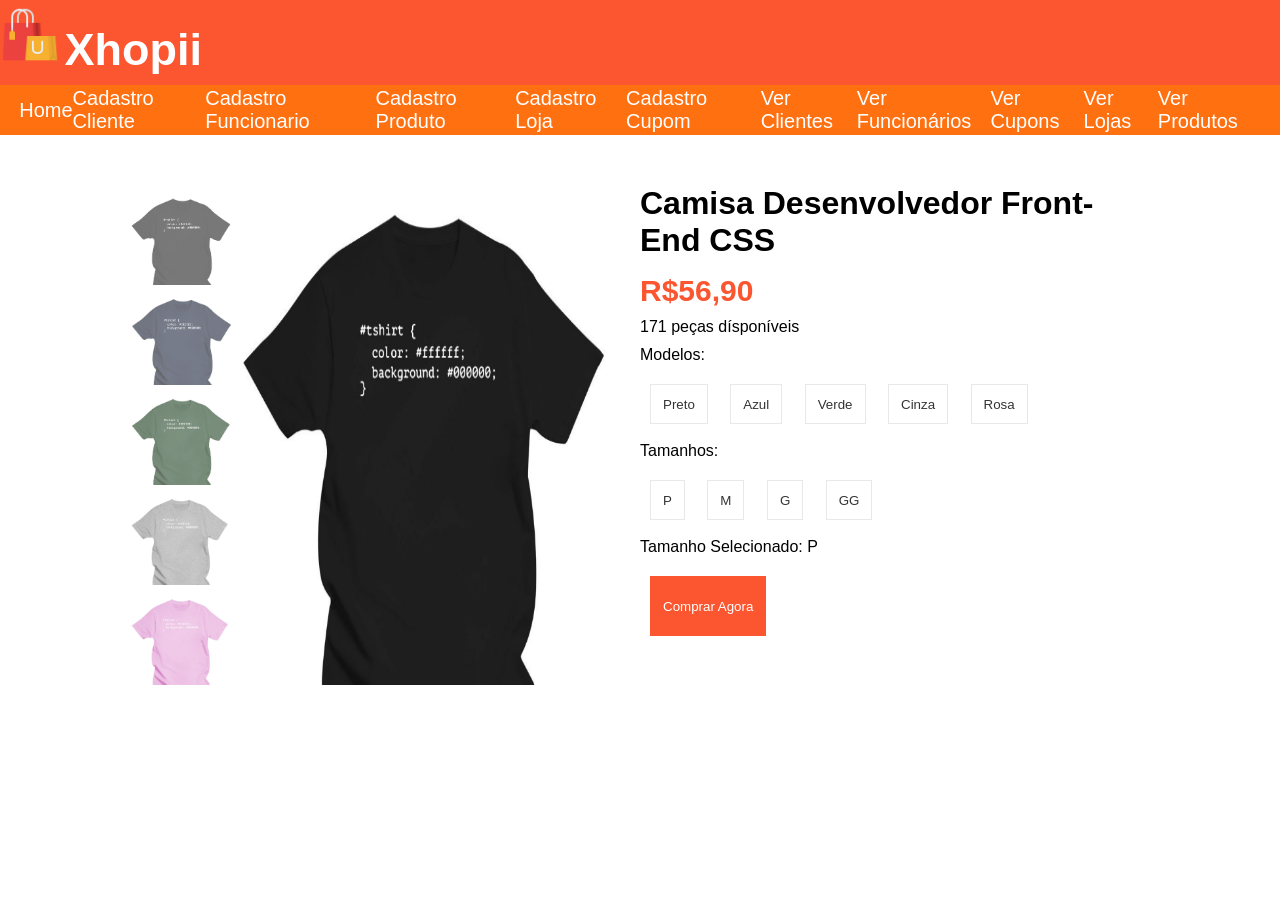
<file: view/ver-produto.html>
<!DOCTYPE html>
<html lang="pt-BR">
<head>
    <meta charset="UTF-8">
    <link href='http://fonts.googleapis.com/css?family=Roboto' rel='stylesheet' type='text/css'>
    <link rel="stylesheet" type="" href="../assets/ver-produto.css">
    <script type="text/javascript" src="../assets/scripts.js"></script>
    <title>Xhopee</title>
</head>
<body>
    
    <header>
        <img src="../assets/img/logo-xhoppi.png">
        <h1>Xhopii</h1>
    </header>
    <nav class="menu">
        <ul>
            <li><a href="home.html">Home</a></li>
            <li><a href="cadastro-cliente.html">Cadastro Cliente</a></li>
            <li><a href="cadastro-funcionario.html">Cadastro Funcionario</a></li>
            <li><a href="cadastro-produto.html">Cadastro Produto</a></li>
            <li><a href="cadastro-loja.html">Cadastro Loja</a></li>
            <li><a href="cadastro-cupom.html">Cadastro Cupom</a></li>
            <li><a href="ver-cliente.html">Ver Clientes</a></li>
            <li><a href="ver-funcionario.html">Ver Funcionários</a></li>
            <li><a href="ver-cupom.html">Ver Cupons</a></li>
            <li><a href="ver-loja.html">Ver Lojas</a></li>
            <li><a href="produtos.html">Ver Produtos</a></li>
        </ul>
    </nav>
    <div class="produto-imagem">
        <div class="produto-miniatura">
            <img src="../assets/img/produto1.png" onclick="selecionarImgProduto(this)">
            <img src="../assets/img/produto2.png" onclick="selecionarImgProduto(this)">
            <img src="../assets/img/produto3.png" onclick="selecionarImgProduto(this)">
            <img src="../assets/img/produto4.png" onclick="selecionarImgProduto(this)">
            <img src="../assets/img/produto5.png" onclick="selecionarImgProduto(this)">
        </div>
        <div class="produto-principal">
            <img id="imgPrincipal" src="../assets/img/produto1.png">
        </div>
    </div>

    <div class="produto-detalhes">
        <h1>Camisa Desenvolvedor Front-End CSS</h1>
        <h2 id="precoProduto">R$56,90</h2>
        <p id="qtdDisponivel" >171 peças dísponíveis</p>
        <p>Modelos:</p>
        <button class="botao" id="btnModeloPreto" onclick="mudarPreco(this)">Preto</button>
        <button class="botao" id="btnModeloAzul" onclick="mudarPreco(this)">Azul</button>
        <button class="botao" id="btnModeloVerde" onclick="mudarPreco(this)">Verde</button>
        <button class="botao" id="btnModeloCinza" onclick="mudarPreco(this)">Cinza</button>
        <button class="botao" id="btnModeloRosa" onclick="mudarPreco(this)">Rosa</button>

        <p>Tamanhos:</p>
        <button class="botao" id="btnTamanhoP">P</button>
        <button class="botao" id="btnTamanhoM">M</button>
        <button class="botao" id="btnTamanhoG">G</button>
        <button class="botao" id="btnTamanhoGG">GG</button>
        <p id="tamanhoSelecionado" >Tamanho Selecionado: P</p>
        <button id="botaoComprar">Comprar Agora</button>
    </div>
</body>
</html>
</file>
<file: assets/style.css>
*{
    box-sizing: border-box;

}

body{
    margin:0 0 0 0px;
     font-family: 'Segoe UI', Tahoma, Geneva, Verdana, sans-serif;
}
img.logo{
    height: 11vh;
    width: auto;
}


.conteudo-inicial h2{
    flex-direction: row;
    color:rgba(255, 38, 0, 0.884)
}

.barra-inicial{
    align-items: center;
    padding-right: 5%;
    padding-left: 5%;
    display: flex;
    background-color: rgb(248, 247, 247);
    width: 100%;
    height: 10vh;
}

.barra-inicial h3{
    padding: 4vh;
}

.barra-inicial p{
    color:rgba(255, 38, 0, 0.884);
    padding-left:  65%;
    align-items: end;
}

.fundo{
    display: flex;
    justify-content: center;
    align-items: center;
    height: 65vh;
    width: 100%;
    background-color: rgba(255, 38, 0, 0.884);
}

.forms{
    display: flex;
    flex-direction: column;
    width: 34%;
    height: 94%;
    padding: 4vh;
    background-color: rgb(255, 255, 255);
    border-radius: 8px;
}

.forms h2{
    text-align: center;
    margin-bottom: 2vh;
}

.forms input{
    padding: 1.5vh;
    margin-bottom: 1.5vh;
    border: 1px solid #ccc;
    border-radius: 5px;
    font-size: 1rem;
}

.btn-entrar {
    padding: 1.5vh;
    background-color: rgba(255, 38, 0, 0.884);
    color: white;
    border-radius: 8px;
    font-weight: bold;
    cursor: pointer;
    margin-bottom: 1.5vh;
    border: none;
}

.btn-entrar a{
    color: inherit;
    text-decoration: none;
    display: block;
    width: 100%;
    height: 100%;
}


.links-linha{
    display: flex;
    justify-content: space-between;
    font-size: 0.85rem;
}

.links-linha a{
    color: rgba(4, 0, 255, 0.979);
    text-decoration: none;
}

.rodape{
    display: flex;
    justify-content: space-between;
    flex-wrap: wrap;
    width: 100%;
    padding: 4vh 5vh;
    background-color: rgba(245, 245, 245, 0.767);
    box-sizing: border-box;
}
.rodape-coluna{
    display: flex;
    flex-direction: column;
    min-width: 15vh;
}
.rodape-coluna h1{
    font-size: 1rem;
    font-weight: bold;
    margin-bottom: 1.5vh;
}
.rodape-coluna ul{
    list-style: none;
    padding: 0;
    margin: 0;
}
.rodape-coluna ul li{
   margin-bottom: 1.2vh;
    font-size: 0.85rem;
    color: rgb(92, 89, 89);
    cursor: pointer;
    display: flex;
    align-items: center;
    gap: 0.8vh;
}

.rodape-coluna ul li img{
    height: 2vh;
    width: auto;
}

.rodape-coluna img{
    width: 6vh;
    height: auto;
}
.pagamento-icones{
    display: grid;
    grid-template-columns: repeat(3, auto);
    gap: 2vh 3vh;
    align-items: center;
}
.pagamento-icones img{
    height: 5vh;
    width: auto;
}
.qrcode{
    width: 9vh;
    height: 9vh;
    margin-bottom: 1.5vh;
}
.loja-app{
    height: 3.5vh;
    width: auto;
    margin-bottom: 1vh;
}
.rodape-final{
    width: 100%;
    padding: 2vh 0;
    text-align: center;
    background-color: rgba(245, 245, 245, 0.767);
    border-top: 1px solid #ddd;
    font-size: 0.85rem;
    color: #333;
}

.divisor{
    display: flex;
    align-items: center;
    text-align: center;
    color: rgba(156, 154, 154, 0.856);
    margin-bottom: 1.5vh;
}

.divisor::before, .divisor::after{
    content: "";
    flex: 1;
    border-bottom: 1px solid rgb(211, 207, 207);
}

.divisor p{
    padding: 0 1vh;
    font-size: 0.85em;
}

.login-social{
    display: flex;
    grid-area: 1vh;
    margin-bottom: 1.5vh;
}
.social{
    flex: 1;
    display: flex;
    align-items: center;
    justify-content: center;
    gap: 0.5vh;
    padding: 1vh;
    border: 1px solid #ccc;
    border-radius: 5px;
    background: white;
    cursor: pointer;
    font-size: 0.85rem;
}

.social img{
    height: 1.8vh;
    width: auto;
}

.cadastro-texto{
    text-align: center;
    color: rgba(119, 117, 117, 0.932) ;
    font-size: 0.9rem;
    margin: 0;
}

.cadastro-texto a{
    color: rgba(255, 38, 0, 0.884);
    text-decoration: none;
    font-weight: bold;
}
</file>
<file: assets/cliente.css>
*{
    box-sizing: border-box;
}

.logo p a{
    text-decoration: none;
    color: rgba(255,255,255);
}

body{
    margin: 0;
    padding: 0;
    font-family: 'Segoe UI', Tahoma, Geneva, Verdana, sans-serif;
}

.logo img{
    height: 11vh;
    width: auto;
}

.logo{
    width: 100%;;
    display: flex;
    flex-direction: row;
    background-color: rgba(255, 38, 0, 0.884);
}
.logo p{
    font-size: 20px;
    padding-left: 85.6%;
    color: rgba(255,255,255);
}

.logo h2{
    color: rgb(255, 255, 255);
    font-size: 20px;
}
.menu{
    display: flex;
      width: 100%;
      height: 50px;
      background-color:rgba(255, 102, 0, 0.932);
      
}

.menu ul{
    color: rgb(255, 255, 255);
    height: 100%;
    margin: auto;
    width: 97%;
    display: flex;
    list-style: none;
    justify-content: space-evenly;
    align-items: center;
    font-size: 20px;
}
.menu ul li a{
    text-decoration: none;
    color: white;
}
.menu ul li a:hover{
    background-color: white;
    color: rgba(255, 102, 0, 0.932);
}




main{
    width: 100%;
    background-color: #ebebeb;
}
section.cadastro{
    width: 60%;
    height: 600px;
    margin: auto;
    display: flex;
    justify-content: center;
    align-items: center;
}
section form{
    background-color: white;
    height: 80%;
    width: 70%;
    border-radius: 5px;
    margin: auto;
    display: flex;
    flex-direction: column;
    align-items: center;
    justify-content: space-evenly;
}
section form input{
    height: 35px;
    width: 60%;
    
}






.rodape{
    display: flex;
    justify-content: space-between;
    flex-wrap: wrap;
    width: 100%;
    padding: 4vh 5vh;
    background-color: rgba(245, 245, 245, 0.767);
    box-sizing: border-box;
}
.rodape-coluna{
    display: flex;
    flex-direction: column;
    min-width: 15vh;
}
.rodape-coluna h1{
    font-size: 1rem;
    font-weight: bold;
    margin-bottom: 1.5vh;
}
.rodape-coluna ul{
    list-style: none;
    padding: 0;
    margin: 0;
}
.rodape-coluna ul li{
   margin-bottom: 1.2vh;
    font-size: 0.85rem;
    color: rgb(92, 89, 89);
    cursor: pointer;
    display: flex;
    align-items: center;
    gap: 0.8vh;
}

.rodape-coluna ul li img{
    height: 2vh;
    width: auto;
}

.rodape-coluna img{
    width: 6vh;
    height: auto;
}
.pagamento-icones{
    display: grid;
    grid-template-columns: repeat(3, auto);
    gap: 2vh 3vh;
    align-items: center;
}
.pagamento-icones img{
    height: 5vh;
    width: auto;
}
.qrcode{
    width: 9vh;
    height: 9vh;
    margin-bottom: 1.5vh;
}
.loja-app{
    height: 3.5vh;
    width: auto;
    margin-bottom: 1vh;
}
.rodape-final{
    width: 100%;
    padding: 2vh 0;
    text-align: center;
    background-color: rgba(245, 245, 245, 0.767);
    border-top: 1px solid #ddd;
    font-size: 0.85rem;
    color: #333;
}

.divisor{
    display: flex;
    align-items: center;
    text-align: center;
    color: rgba(156, 154, 154, 0.856);
    margin-bottom: 1.5vh;
}

.divisor::before, .divisor::after{
    content: "";
    flex: 1;
    border-bottom: 1px solid rgb(211, 207, 207);
}

.divisor p{
    padding: 0 1vh;
    font-size: 0.85em;
}

.login-social{
    display: flex;
    grid-area: 1vh;
    margin-bottom: 1.5vh;
}
.social{
    flex: 1;
    display: flex;
    align-items: center;
    justify-content: center;
    gap: 0.5vh;
    padding: 1vh;
    border: 1px solid #ccc;
    border-radius: 5px;
    background: white;
    cursor: pointer;
    font-size: 0.85rem;
}

.social img{
    height: 1.8vh;
    width: auto;
}

.cadastro-texto{
    text-align: center;
    color: rgba(119, 117, 117, 0.932) ;
    font-size: 0.9rem;
    margin: 0;
}

.cadastro-texto a{
    color: rgba(255, 38, 0, 0.884);
    text-decoration: none;
    font-weight: bold;
}
</file>
<file: assets/home.css>
* {
    box-sizing: border-box;
}

.logo p a{
    text-decoration: none;
    color: rgba(255,255,255);
}
a.linkproduto{
    text-decoration: none;
    color: black;
}
body{
    margin: 0;
    padding: 0;
    font-family: 'Segoe UI', Tahoma, Geneva, Verdana, sans-serif;
}

.logo img{
    height: 11vh;
    width: auto;
}

.logo{
    width: 100%;;
    display: flex;
    flex-direction: row;
    background-color: rgba(255, 38, 0, 0.884);
}
.logo p{
    font-size: 20px;
    padding-left: 85.6%;
    color: rgba(255,255,255);
}

.logo h2{
    color: rgb(255, 255, 255);
    font-size: 30px;
}

.menu {
    display: flex;
    width: 100%;
    height: 50px;
    background-color: rgba(255, 102, 0, 0.932);
}

.menu ul {
    color: rgb(255, 255, 255);
    height: 100%;
    margin: auto;
    width: 97%;
    display: flex;
    list-style: none;
    justify-content: space-evenly;
    align-items: center;
}

.menu ul li a {
    text-decoration: none;
    color: white;
    font-size: 20px!important;
}

.menu ul li {
    height: 100%;
    display: flex;
    align-items: center;
    justify-content: center;
}

.menu ul li:hover {
    transition: 0.6s;
    background-color: white;
}

.menu ul li:hover a {
    color: rgba(255, 102, 0, 0.932);
}

.container-carousel {
    max-width: 1150px;
    margin: 30px auto 0 auto;
    padding: 0 15px;
}

.banner-carousel {
    width: 100%;
    border-radius: 6px;
    overflow: hidden;
}

.banner-carousel .carousel-inner {
    aspect-ratio: 1006 / 210;
}

.banner-carousel .carousel-item {
    height: 100%;
}

.banner-carousel .carousel-item img {
    max-width: 100%;
    max-height: 100%;
}

.anuncio {
    width: 60%;
    margin: auto;
    margin-top: 25px;
    display: flex;
    align-items: center;
    height: 200px;
    justify-content: center;
}

.anuncio img {
    width: 90%;
    height: 130px;
    max-width: 100%;
    max-height: 100%;
}

.descobertas {
    width: 80%;
    margin: auto;
    display: flex;
    justify-content: center;
    align-items: center;
    color: rgba(255, 102, 0, 0.932);
    border-bottom: 2px rgba(255, 68, 0, 0.89) solid;
    margin-bottom: 3.5%;
}

section.camisas {
    width: 67%;
    margin: auto;
    display: grid;
    grid-template-columns: repeat(4, 1fr);
    gap: 30px;
    margin-bottom: 3.5%;
}

div.cartaocamisa {
    width: 100%;
    margin-right: 0;
    border: 1.8px solid transparent;
    box-shadow: 2px 2px 2px 1px rgba(0, 0, 0, 0.2);
}

.cartaocamisa:hover {
    transition: 0.6s;
    border-color: rgba(255, 68, 0, 0.89);
}

.cartaocamisa figure img {
    max-width: 100%;
    max-height: 100%;
}

.cartaocamisa div {
    display: flex;
    justify-content: space-between;
    align-items: end;
}

.cartaocamisa div p {
    color: rgba(255, 102, 0, 0.932);
}

.cartaocamisa div p.disponivel {
    color: rgba(88, 88, 88, 0.932);
}

.rodape {
    display: flex;
    justify-content: space-between;
    flex-wrap: wrap;
    width: 100%;
    padding: 4vh 5vh;
    background-color: rgba(245, 245, 245, 0.767);
    box-sizing: border-box;
}

.rodape-coluna {
    display: flex;
    flex-direction: column;
    min-width: 15vh;
}

.rodape-coluna h1 {
    font-size: 1rem;
    font-weight: bold;
    margin-bottom: 1.5vh;
}

.rodape-coluna ul {
    list-style: none;
    padding: 0;
    margin: 0;
}

.rodape-coluna ul li {
    margin-bottom: 1.2vh;
    font-size: 0.85rem;
    color: rgb(92, 89, 89);
    cursor: pointer;
    display: flex;
    align-items: center;
    gap: 0.8vh;
}

.rodape-coluna ul li img {
    height: 2vh;
    width: auto;
}

.rodape-coluna img {
    width: 6vh;
    height: auto;
}

.pagamento-icones {
    display: grid;
    grid-template-columns: repeat(3, auto);
    gap: 2vh 3vh;
    align-items: center;
}

.pagamento-icones img {
    height: 5vh;
    width: auto;
}

.qrcode {
    width: 9vh;
    height: 9vh;
    margin-bottom: 1.5vh;
}

.loja-app {
    height: 3.5vh;
    width: auto;
    margin-bottom: 1vh;
}

.rodape-final {
    width: 100%;
    padding: 2vh 0;
    text-align: center;
    background-color: rgba(245, 245, 245, 0.767);
    border-top: 1px solid #ddd;
    font-size: 0.85rem;
    color: #333;
}

.divisor {
    display: flex;
    align-items: center;
    text-align: center;
    color: rgba(156, 154, 154, 0.856);
    margin-bottom: 1.5vh;
}

.divisor::before,
.divisor::after {
    content: "";
    flex: 1;
    border-bottom: 1px solid rgb(211, 207, 207);
}

.divisor p {
    padding: 0 1vh;
    font-size: 0.85em;
}

.login-social {
    display: flex;
    grid-area: 1vh;
    margin-bottom: 1.5vh;
}

.social {
    flex: 1;
    display: flex;
    align-items: center;
    justify-content: center;
    gap: 0.5vh;
    padding: 1vh;
    border: 1px solid #ccc;
    border-radius: 5px;
    background: white;
    cursor: pointer;
    font-size: 0.85rem;
}

.social img {
    height: 1.8vh;
    width: auto;
}

.cadastro-texto {
    text-align: center;
    color: rgba(119, 117, 117, 0.932);
    font-size: 0.9rem;
    margin: 0;
}

.cadastro-texto a {
    color: rgba(255, 38, 0, 0.884);
    text-decoration: none;
    font-weight: bold;
}
</file>
<file: assets/produtos.css>
*{
    box-sizing: border-box;
}

.logo p a{
    text-decoration: none;
    color: rgba(255,255,255);
}

body{
    margin: 0;
    padding: 0;
    font-family: 'Segoe UI', Tahoma, Geneva, Verdana, sans-serif;
}
a.linkproduto{
    text-decoration: none;
    color: black;
}
.logo img{
    height: 11vh;
    width: auto;
}

.logo{
    width: 100%;;
    display: flex;
    flex-direction: row;
    background-color: rgba(255, 38, 0, 0.884);
}
.logo p{
    font-size: 20px;
    padding-left: 85.6%;
    color: rgba(255,255,255);
}

.logo h2{
    color: rgb(255, 255, 255);
    font-size: 30px;
}
.menu{
    display: flex;
      width: 100%;
      height: 50px;
      background-color:rgba(255, 102, 0, 0.932);
      
}

.menu ul{
    color: rgb(255, 255, 255);
    height: 100%;
    margin: auto;
    width: 97%;
    display: flex;
    list-style: none;
    justify-content: space-evenly;
    align-items: center;
    
}
.menu ul li a{
    text-decoration: none;
    color: white;
    font-size: 20px;
}
.menu ul li{
    height: 100%;
    display: flex;
    align-items: center;
    justify-content: center;
}

.menu ul li:hover{
    transition: 0.6s;
    background-color: white;
}

.menu ul li:hover a{
    color: rgba(255, 102, 0, 0.932);
}
.descobertas{
    width: 80%;
    margin: auto;
    display: flex;
    justify-content: center;
    align-items: center;
    color: rgba(255, 102, 0, 0.932);

    margin-bottom: 3.5%;
}
section.camisas{
    width: 67%;
    margin: auto;
    display: grid;
    grid-template-columns: repeat(4, 1fr);
    gap: 30px;
    margin-bottom: 3.5%;
}
div.cartaocamisa{
    width: 100%; 
    margin-right: 0; 
    border: 1.8px solid transparent; 
    box-shadow:2px 2px 2px 1px rgba(0, 0, 0, 0.2);
}

.cartaocamisa:hover{
    transition: 0.6s;
    border-color:  rgba(255, 68, 0, 0.89);

}

.cartaocamisa figure img{
    max-width: 100%;
    max-height: 100%;
}
.cartaocamisa div.preco{
    display: flex;
    justify-content: space-between;
    align-items: end;
}
.cartaocamisa div p{
   color: rgba(255, 102, 0, 0.932);
}
.cartaocamisa div p.disponivel{
    color: rgba(88, 88, 88, 0.932);
 }
.cartaocamisa div.info{
    align-items: top;
    justify-content: start;
    display: flex;
 }
 .cartaocamisa div.info p{
    margin-left: 5px;
 }
.rodape{
    display: flex;
    justify-content: space-between;
    flex-wrap: wrap;
    width: 100%;
    padding: 4vh 5vh;
    background-color: rgba(245, 245, 245, 0.767);
    box-sizing: border-box;
}
.rodape-coluna{
    display: flex;
    flex-direction: column;
    min-width: 15vh;
}
.rodape-coluna h1{
    font-size: 1rem;
    font-weight: bold;
    margin-bottom: 1.5vh;
}
.rodape-coluna ul{
    list-style: none;
    padding: 0;
    margin: 0;
}
.rodape-coluna ul li{
   margin-bottom: 1.2vh;
    font-size: 0.85rem;
    color: rgb(92, 89, 89);
    cursor: pointer;
    display: flex;
    align-items: center;
    gap: 0.8vh;
}

.rodape-coluna ul li img{
    height: 2vh;
    width: auto;
}

.rodape-coluna img{
    width: 6vh;
    height: auto;
}
.pagamento-icones{
    display: grid;
    grid-template-columns: repeat(3, auto);
    gap: 2vh 3vh;
    align-items: center;
}
.pagamento-icones img{
    height: 5vh;
    width: auto;
}
.qrcode{
    width: 9vh;
    height: 9vh;
    margin-bottom: 1.5vh;
}
.loja-app{
    height: 3.5vh;
    width: auto;
    margin-bottom: 1vh;
}
.rodape-final{
    width: 100%;
    padding: 2vh 0;
    text-align: center;
    background-color: rgba(245, 245, 245, 0.767);
    border-top: 1px solid #ddd;
    font-size: 0.85rem;
    color: #333;
}

.divisor{
    display: flex;
    align-items: center;
    text-align: center;
    color: rgba(156, 154, 154, 0.856);
    margin-bottom: 1.5vh;
}

.divisor::before, .divisor::after{
    content: "";
    flex: 1;
    border-bottom: 1px solid rgb(211, 207, 207);
}

.divisor p{
    padding: 0 1vh;
    font-size: 0.85em;
}

.login-social{
    display: flex;
    grid-area: 1vh;
    margin-bottom: 1.5vh;
}
.social{
    flex: 1;
    display: flex;
    align-items: center;
    justify-content: center;
    gap: 0.5vh;
    padding: 1vh;
    border: 1px solid #ccc;
    border-radius: 5px;
    background: white;
    cursor: pointer;
    font-size: 0.85rem;
}

.social img{
    height: 1.8vh;
    width: auto;
}

.cadastro-texto{
    text-align: center;
    color: rgba(119, 117, 117, 0.932) ;
    font-size: 0.9rem;
    margin: 0;
}

.cadastro-texto a{
    color: rgba(255, 38, 0, 0.884);
    text-decoration: none;
    font-weight: bold;
}
</file>
<file: assets/redefinir-senha.css>
body{
    margin: 0px;
    padding: 0px;
    box-sizing: border-box;
    font-family: 'Segoe UI', Tahoma, Geneva, Verdana, sans-serif;
}
img.logo{
    height: 11vh;
    width: auto;
}



.conteudo h2{
    flex-direction: row;
    color:rgba(255, 60, 0)
}

.barra{
    align-items: center;
    
    display: flex;
    background-color: rgb(248, 247, 247);
    width: 100%;
    height: 100px;
}

.barra h3{
    padding: 4vh;
}

.barra p{
    color:rgba(255, 60, 0);
    padding-left:  65%;
    align-items: end;
}

.preenchimento{
    display: flex;
    justify-content: center;
    align-items: center;
    height: 65vh;
    width: 100%;
    background-color: rgb(255, 255, 255);
}

.form{
    display: flex;
    flex-direction: column;
    width: 37%;
    height: 49%;
    padding: 4vh;
    background-color: rgb(255, 255, 255);
    box-shadow: 0 4px 12px rgba(65, 64, 64, 0.25);
    border: 1px solid rgba(65, 64, 64, 0.15);
    border-radius: 8px;
}

.form h2{
    justify-content: center;
    padding-left: 35%;
}

.form input{
    padding: 1.5vh;
    margin-bottom: 1.5vh;
    border: 1px solid #ccc;
    border-radius: 5px;
    font-size: 1rem;
    margin-bottom: 8%;
}

.btn-enviar{
    padding: 1.5vh;
    background-color: rgba(255, 60, 0);
    color: white;
    border-radius: 1px;
    font-weight: bold;
    cursor: pointer;
    margin-bottom: 1.5vh;
    border: 2px solid rgba(0, 0, 0, 0.555);
    transition: background-color 0.3s ease;
}

.btn-enviar:hover{
    transition: 2.0s;
    background-color: rgb(255, 0, 0);
}
.form img{
    width: 6%;
}

.rodape{
    display: flex;
    justify-content: space-between;
    flex-wrap: wrap;
    width: 100%;
    background-color: rgba(245, 245, 245, 0.767);
    box-sizing: border-box;
}
.rodape-coluna{
    display: flex;
    flex-direction: column;
    min-width: 15vh;
}
.rodape-coluna h1{
    font-size: 1rem;
    font-weight: bold;
    margin-bottom: 1.5vh;
}
.rodape-coluna ul{
    list-style: none;
    padding: 0;
    margin: 0;
}
.rodape-coluna ul li{
   margin-bottom: 1.2vh;
    font-size: 0.85rem;
    color: rgb(92, 89, 89);
    cursor: pointer;
    display: flex;
    align-items: center;
    gap: 0.8vh;
}

.rodape-coluna ul li img{
    height: 2vh;
    width: auto;
}

.rodape-coluna img{
    width: 6vh;
    height: auto;
}
.pagamento-icones{
    display: grid;
    grid-template-columns: repeat(3, auto);
    gap: 2vh 3vh;
    align-items: center;
}
.pagamento-icones img{
    height: 5vh;
    width: auto;
}
.qrcode{
    width: 9vh;
    height: 9vh;
    margin-bottom: 1.5vh;
}
.loja-app{
    height: 3.5vh;
    width: auto;
    margin-bottom: 1vh;
}
.rodape-final{
    width: 100%;
    padding: 2vh 0;
    text-align: center;
    background-color: rgba(245, 245, 245, 0.767);
    border-top: 1px solid #ddd;
    font-size: 0.85rem;
    color: #333;
}
</file>
<file: assets/ver-cliente.css>
*{
    box-sizing: border-box;
}

.logo p a{
    text-decoration: none;
    color: rgba(255,255,255);
}

body{
    margin: 0;
    padding: 0;
    font-family: 'Segoe UI', Tahoma, Geneva, Verdana, sans-serif;
}

.logo img{
    height: 11vh;
    width: auto;
}

.logo{
    width: 100%;;
    display: flex;
    flex-direction: row;
    background-color: rgba(255, 38, 0, 0.884);
}
.logo p{
    font-size: 20px;
    padding-left: 85.6%;
    color: rgba(255,255,255);
}

.logo h2{
    color: rgb(255, 255, 255);
    font-size: 30px;
}
.menu{
    display: flex;
      width: 100%;
      height: 50px;
      background-color:rgba(255, 102, 0, 0.932);
      
}

.menu ul{
    color: rgb(255, 255, 255);
    height: 100%;
    margin: auto;
    width: 97%;
    display: flex;
    list-style: none;
    justify-content: space-evenly;
    align-items: center;
    
}
.menu ul li a{
    text-decoration: none;
    color: white;
    font-size: 20px;
}
.menu ul li{
    height: 100%;
    display: flex;
    align-items: center;
    justify-content: center;
}

.menu ul li:hover{
    transition: 0.6s;
    background-color: white;
}

.menu ul li:hover a{
    color: rgba(255, 102, 0, 0.932);
}


.pesquisa{
    display: flex;
    align-items: center;
    justify-content: center;
    margin-top: 3%;
}

section form input{
    width: 75vh;
    height: 4vh;
    border: 1px solid #d8d8d8;
    border-radius: 6px;
    font-size: 0.9rem;
    outline: none;
    padding-left: 10px;
    padding-right: 35px;
    background-image: url('../assets/img/lupa.png');
    background-repeat: no-repeat;
    background-position: right 8px center;
    background-size: 20px 20px;
    box-shadow: 0 2px 8px rgba(0, 0, 0, 0.411);
}

section form input:focus{
    border-color: rgba(255, 102, 0, 0.932);
}


.tabela-clientes{
    width: 150vh;
    margin: 3% auto 0;
    background: white;
    border-radius: 10px;
    overflow: hidden;
    box-shadow: 0 2px 8px rgba(0, 0, 0, 0.411);
}

.tabela-clientes table{
    width: 100%;
    border-collapse: collapse;
    font-size: 0.9rem;
}

.tabela-clientes th,
.tabela-clientes td{
    padding: 14px 16px;
    text-align: left;
}

.tabela-clientes th{
    background-color: rgba(255, 102, 0, 0.932);
    color: white;
    font-weight: 600;
    text-transform: uppercase;
    font-size: 0.8rem;
    letter-spacing: 0.5px;
}

.tabela-clientes tbody tr:nth-child(even){
    background-color: #fafafa;
}

.tabela-clientes tbody tr{
    transition: 0.2s;
}

.tabela-clientes tbody tr:hover{
    background-color: #fff3ea;
}
</file>
<file: assets/cupom.css>
*{
    box-sizing: border-box;
    margin: 0;
    padding: 0;
}

.logo p a{
    text-decoration: none;
    color: rgba(255,255,255);
}

div.Titulo{
    
    color: rgba(255, 38, 0, 0.884);
}

div.selecionar-foto p{
    color: rgba(255, 38, 0, 0.884);
}

body{
    margin: 0;
    padding: 0;
    font-family: 'Segoe UI', Tahoma, Geneva, Verdana, sans-serif;
    background-color: #f5f5f5;
}

.logo img{
    height: 11vh;
    width: auto;
}

.logo{
    width: 100%;;
    display: flex;
    flex-direction: row;
    background-color: rgba(255, 38, 0, 0.884);
}
.logo p{
    font-size: 20px;
    padding-left: 85.6%;
    color: rgba(255, 255, 255);
}

.logo h2{
    color: rgb(255, 255, 255);
    font-size: 20px;
}
.menu{
    display: flex;
      width: 100%;
      height: 50px;
      background-color:rgba(255, 102, 0, 0.932);
      
}

.menu ul{
    color: rgb(255, 255, 255);
    height: 100%;
    margin: auto;
    width: 97%;
    display: flex;
    list-style: none;
    justify-content: space-evenly;
    align-items: center;
    
}
.menu ul li a{
    text-decoration: none;
    color: white;
    font-size: 20px;
}
.menu ul li{
    height: 100%;
    display: flex;
    align-items: center;
    justify-content: center;
}

.menu ul li:hover{
    transition: 0.6s;
    background-color: white;
}

.menu ul li:hover a{
    color: rgba(255, 102, 0, 0.932);
}

div.lojas{
    width: 90%;
    display: flex;
    justify-content: space-between;
    margin: auto;
    height: 100px;
    align-items: center;
}
.lojas div{
    display: flex;
}
.tituloloja img{
    height: 70px;
    width: 70px;
}
.tituloloja div{
    display: flex;
    flex-direction: column;
}
.tituloloja div h1{
    color: rgba(255, 102, 0, 0.932);
}
.lojas button{
    width: 250px;
    height: 50px;
    color: white;
    background-color: rgba(255, 102, 0, 0.932);
    border: none;
    border-radius: 5px;
    font-size: 18px;
    cursor: pointer;
}
section{
    width: 90%;
    margin: auto;
    display: flex;
    flex-wrap: wrap;
    justify-content: space-between;

}
div.card{
    width: 550px;
    height: 180px;
    display: flex;
    background-color: rgb(255, 255, 255);
    justify-content: space-evenly;
    padding: 15px;
    box-shadow:2px 2px 2px 1px rgba(0, 0, 0, 0.2);
    border-radius: 5px;
    margin-top: 20px;
}

div.ativo{
    display: flex;
    width: 95%;
    justify-content: space-between;
}
div.cartao{
    width: 100%;
    margin-left: 15px;
}
.cartao div{
    margin-top: 5px;
}
div.editar button img{
    height: 25px;
    width: 25px;
}
div.editar button{
    display: flex;
    align-items: center;
    justify-content: center;
    width: 130px;
    height: 30px;
    
}
.editar .edit{
    background-color: rgba(115, 192, 255, 0.178);
    color:rgb(3, 38, 66);
    border: solid 1px rgba(115, 192, 255, 0.178);;
}
.editar .excluir{
    background-color: rgba(255, 115, 115, 0.178);
    color:rgb(228, 5, 5);
    border: solid 1px rgba(255, 115, 115, 0.178);;
}
div.editar{
    display: flex;
    justify-content: space-between;
    margin-top: 15px;
}
.ativo p{
    background-color: rgba(181, 255, 181, 0.342);
    border-radius: 15px;
    width: 50px;
    text-align: center;
    color: rgb(8, 59, 8);
    border: solid 1px rgb(8, 59, 8);

}
img.iconloja{
    height: 100px;
    width: 100px;
    
}
.rodape{
    display: flex;
    justify-content: space-between;
    flex-wrap: wrap;
    width: 100%;
    padding: 4vh 5vh;
    background-color: rgba(245, 245, 245, 0.767);
    box-sizing: border-box;
}
.rodape-coluna{
    display: flex;
    flex-direction: column;
    min-width: 15vh;
}
.rodape-coluna h1{
    font-size: 1rem;
    font-weight: bold;
    margin-bottom: 1.5vh;
}
.rodape-coluna ul{
    list-style: none;
    padding: 0;
    margin: 0;
}
.rodape-coluna ul li{
   margin-bottom: 1.2vh;
    font-size: 0.85rem;
    color: rgb(92, 89, 89);
    cursor: pointer;
    display: flex;
    align-items: center;
    gap: 0.8vh;
}

.rodape-coluna ul li img{
    height: 2vh;
    width: auto;
}

.rodape-coluna img{
    width: 6vh;
    height: auto;
}
.pagamento-icones{
    display: grid;
    grid-template-columns: repeat(3, auto);
    gap: 2vh 3vh;
    align-items: center;
}
.pagamento-icones img{
    height: 5vh;
    width: auto;
}
.qrcode{
    width: 9vh;
    height: 9vh;
    margin-bottom: 1.5vh;
}
.loja-app{
    height: 3.5vh;
    width: auto;
    margin-bottom: 1vh;
}
.rodape-final{
    width: 100%;
    padding: 2vh 0;
    text-align: center;
    background-color: rgba(245, 245, 245, 0.767);
    border-top: 1px solid #ddd;
    font-size: 0.85rem;
    color: #333;
}
</file>
<file: assets/loja.css>
*{
    box-sizing: border-box;
    margin: 0;
    padding: 0;
}

.logo p a{
    text-decoration: none;
    color: rgba(255,255,255);
}

div.Titulo{
    
    color: rgba(255, 38, 0, 0.884);
}

div.selecionar-foto p{
    color: rgba(255, 38, 0, 0.884);
}

body{
    margin: 0;
    padding: 0;
    font-family: 'Segoe UI', Tahoma, Geneva, Verdana, sans-serif;
    background-color: #f5f5f5;
}

.logo img{
    height: 11vh;
    width: auto;
}

.logo{
    width: 100%;;
    display: flex;
    flex-direction: row;
    background-color: rgba(255, 38, 0, 0.884);
}
.logo p{
    font-size: 20px;
    padding-left: 85.6%;
    color: rgba(255, 255, 255);
}

.logo h2{
    color: rgb(255, 255, 255);
    font-size: 20px;
}
.menu{
    display: flex;
      width: 100%;
      height: 50px;
      background-color:rgba(255, 102, 0, 0.932);
      
}

.menu ul{
    color: rgb(255, 255, 255);
    height: 100%;
    margin: auto;
    width: 97%;
    display: flex;
    list-style: none;
    justify-content: space-evenly;
    align-items: center;
    
}
.menu ul li a{
    text-decoration: none;
    color: white;
    font-size: 20px;
}
.menu ul li{
    height: 100%;
    display: flex;
    align-items: center;
    justify-content: center;
}

.menu ul li:hover{
    transition: 0.6s;
    background-color: white;
}

.menu ul li:hover a{
    color: rgba(255, 102, 0, 0.932);
}

div.lojas{
    width: 90%;
    display: flex;
    justify-content: space-between;
    margin: auto;
    height: 100px;
    align-items: center;
}
.lojas div{
    display: flex;
}
.tituloloja img{
    height: 70px;
    width: 70px;
}
.tituloloja div{
    display: flex;
    flex-direction: column;
}
.tituloloja div h1{
    color: rgba(255, 102, 0, 0.932);
}
.lojas button{
    width: 250px;
    height: 50px;
    color: white;
    background-color: rgba(255, 102, 0, 0.932);
    border: none;
    border-radius: 5px;
    font-size: 18px;
    cursor: pointer;
}
section{
    width: 90%;
    margin: auto;
    display: flex;
    flex-wrap: wrap;
    justify-content: space-between;

}
div.card{
    width: 550px;
    height: 180px;
    display: flex;
    background-color: rgb(255, 255, 255);
    justify-content: space-evenly;
    padding: 15px;
    box-shadow:2px 2px 2px 1px rgba(0, 0, 0, 0.2);
    border-radius: 5px;
    margin-top: 20px;
}

div.ativo{
    display: flex;
    width: 95%;
    justify-content: space-between;
}
div.cartao{
    width: 100%;
    margin-left: 15px;
}
.cartao div{
    margin-top: 5px;
}
div.editar button img{
    height: 25px;
    width: 25px;
}
div.editar button{
    display: flex;
    align-items: center;
    justify-content: center;
    width: 130px;
    height: 30px;
    
}
.editar .edit{
    background-color: rgba(115, 192, 255, 0.178);
    color:rgb(3, 38, 66);
    border: solid 1px rgba(115, 192, 255, 0.178);;
}
.editar .excluir{
    background-color: rgba(255, 115, 115, 0.178);
    color:rgb(228, 5, 5);
    border: solid 1px rgba(255, 115, 115, 0.178);;
}
div.editar{
    display: flex;
    justify-content: space-between;
    margin-top: 15px;
}
.ativo p{
    background-color: rgba(181, 255, 181, 0.342);
    border-radius: 15px;
    width: 50px;
    text-align: center;
    color: rgb(8, 59, 8);
    border: solid 1px rgb(8, 59, 8);

}
img.iconloja{
    height: 80px;
    width: 90px;
    border-radius: 100%;
    border: solid 1px rgba(0, 0, 0, 0.075);
}
.rodape{
    display: flex;
    justify-content: space-between;
    flex-wrap: wrap;
    width: 100%;
    padding: 4vh 5vh;
    background-color: rgba(245, 245, 245, 0.767);
    box-sizing: border-box;
}
.rodape-coluna{
    display: flex;
    flex-direction: column;
    min-width: 15vh;
}
.rodape-coluna h1{
    font-size: 1rem;
    font-weight: bold;
    margin-bottom: 1.5vh;
}
.rodape-coluna ul{
    list-style: none;
    padding: 0;
    margin: 0;
}
.rodape-coluna ul li{
   margin-bottom: 1.2vh;
    font-size: 0.85rem;
    color: rgb(92, 89, 89);
    cursor: pointer;
    display: flex;
    align-items: center;
    gap: 0.8vh;
}

.rodape-coluna ul li img{
    height: 2vh;
    width: auto;
}

.rodape-coluna img{
    width: 6vh;
    height: auto;
}
.pagamento-icones{
    display: grid;
    grid-template-columns: repeat(3, auto);
    gap: 2vh 3vh;
    align-items: center;
}
.pagamento-icones img{
    height: 5vh;
    width: auto;
}
.qrcode{
    width: 9vh;
    height: 9vh;
    margin-bottom: 1.5vh;
}
.loja-app{
    height: 3.5vh;
    width: auto;
    margin-bottom: 1vh;
}
.rodape-final{
    width: 100%;
    padding: 2vh 0;
    text-align: center;
    background-color: rgba(245, 245, 245, 0.767);
    border-top: 1px solid #ddd;
    font-size: 0.85rem;
    color: #333;
}
</file>
<file: assets/ver-produto.css>
*{
    margin: 0;
    padding: 0;
    font-family: 'Segoe UI', Tahoma, Geneva, Verdana, sans-serif;
}

header{
    height: 85px;
    width: 100%;
    background-color: rgb(251,86,48);
}

header h1{
    color: rgb(255, 255, 255);
    font-size: 45px;
    display: inline;
}

header img{
    height: 60px;
    width: 60px;
    margin-top: 5px;
    display: inline;
}

.menu {
    display: flex;
    width: 100%;
    height: 50px;
    background-color: rgba(255, 102, 0, 0.932);
}

.menu ul {
    color: rgb(255, 255, 255);
    height: 100%;
    margin: auto;
    width: 97%;
    display: flex;
    list-style: none;
    justify-content: space-evenly;
    align-items: center;
}

.menu ul li a {
    text-decoration: none;
    color: white;
    font-size: 20px!important;
}

.menu ul li {
    height: 100%;
    display: flex;
    align-items: center;
    justify-content: center;
}

.menu ul li:hover {
    transition: 0.6s;
    background-color: white;
}

.menu ul li:hover a {
    color: rgba(255, 102, 0, 0.932);
}

.produto-imagem{
    margin-top: 50px;
    margin-left: 10%;
    height: 600px;
    width: 40%;
    float: left;
    position: absolute;
}

.produto-miniatura{
    height: 600px;
    width: 10%;
    float: left;
}

.produto-miniatura img{
    height: 90px;
    margin-top: 10px;
    display: block;
    opacity: 0.6;
    cursor: pointer;
}

.produto-miniatura img:hover{
    opacity: 1;
    border: 2px solid rgb(251,86,48);
}

.produto-principal{
    height: 600px;
    width: 75%;
    margin-top: 10px;
    margin-left: 10%;
    margin-right: 5%;
    float: right;
}

.produto-principal img{
    height: 490px;
    width: 100%;
}

.produto-detalhes{
    margin-top: 50px;
    margin-right: 10%;
    height: 600px;
    width: 40%;
    float: right;
}

.produto-detalhes p{
    margin-top: 10px;
    margin-bottom: 10px;
}

.produto-detalhes .botao{
    height: 40px;
    cursor: pointer;
    background-color: rgba(255,255,255);
    color: rgba(0,0,0,.8);
    border: 1px solid rgba(0,0,0,.09);
    margin: 10px 8px 8px 10px;
    padding: 0.25rem 0.75rem;
    justify-content: center;
}

.produto-detalhes .botao:hover{
    color: rgb(251,86,48);
    border: 1px solid rgb(251,86,48);
}

.produto-detalhes #botaoComprar{
    height: 60px;
    cursor: pointer;
    background-color: rgb(251,86,48);
    color: rgb(255,255,255);
    border: 1px solid rgb(251,86,48);
    margin: 10px 8px 8px 10px;
    padding: 0.25rem 0.75rem;
    justify-content: center;
}

.produto-detalhes #botaoComprar:hover{
    opacity: 0.9;
}

.produto-detalhes #precoProduto{
    margin-top: 15px;
    margin-bottom: 10px;
    font-size: 1.875rem;
    color: rgb(251,86,48);
}

.menu-horizontal ul{
    background-color: rgb(215, 215, 215);
    display: flex;
    justify-content: center;
    align-items: center;
    flex-direction: row;
    margin: 0;
    padding: 0;
}

.menu-horizontal ul li{
    list-style: none;
}

.menu-horizontal ul li a{
    font-size: 20px;
    color: rgb(251,86,48);
    text-align: center;
    text-decoration: none;
    padding: 15px;
    display: block;
}

.menu-horizontal ul li a:hover{
    font-weight: bold;
    color: rgb(251,86,48);
    background-color: rgb(255, 255, 255);
}
</file>
